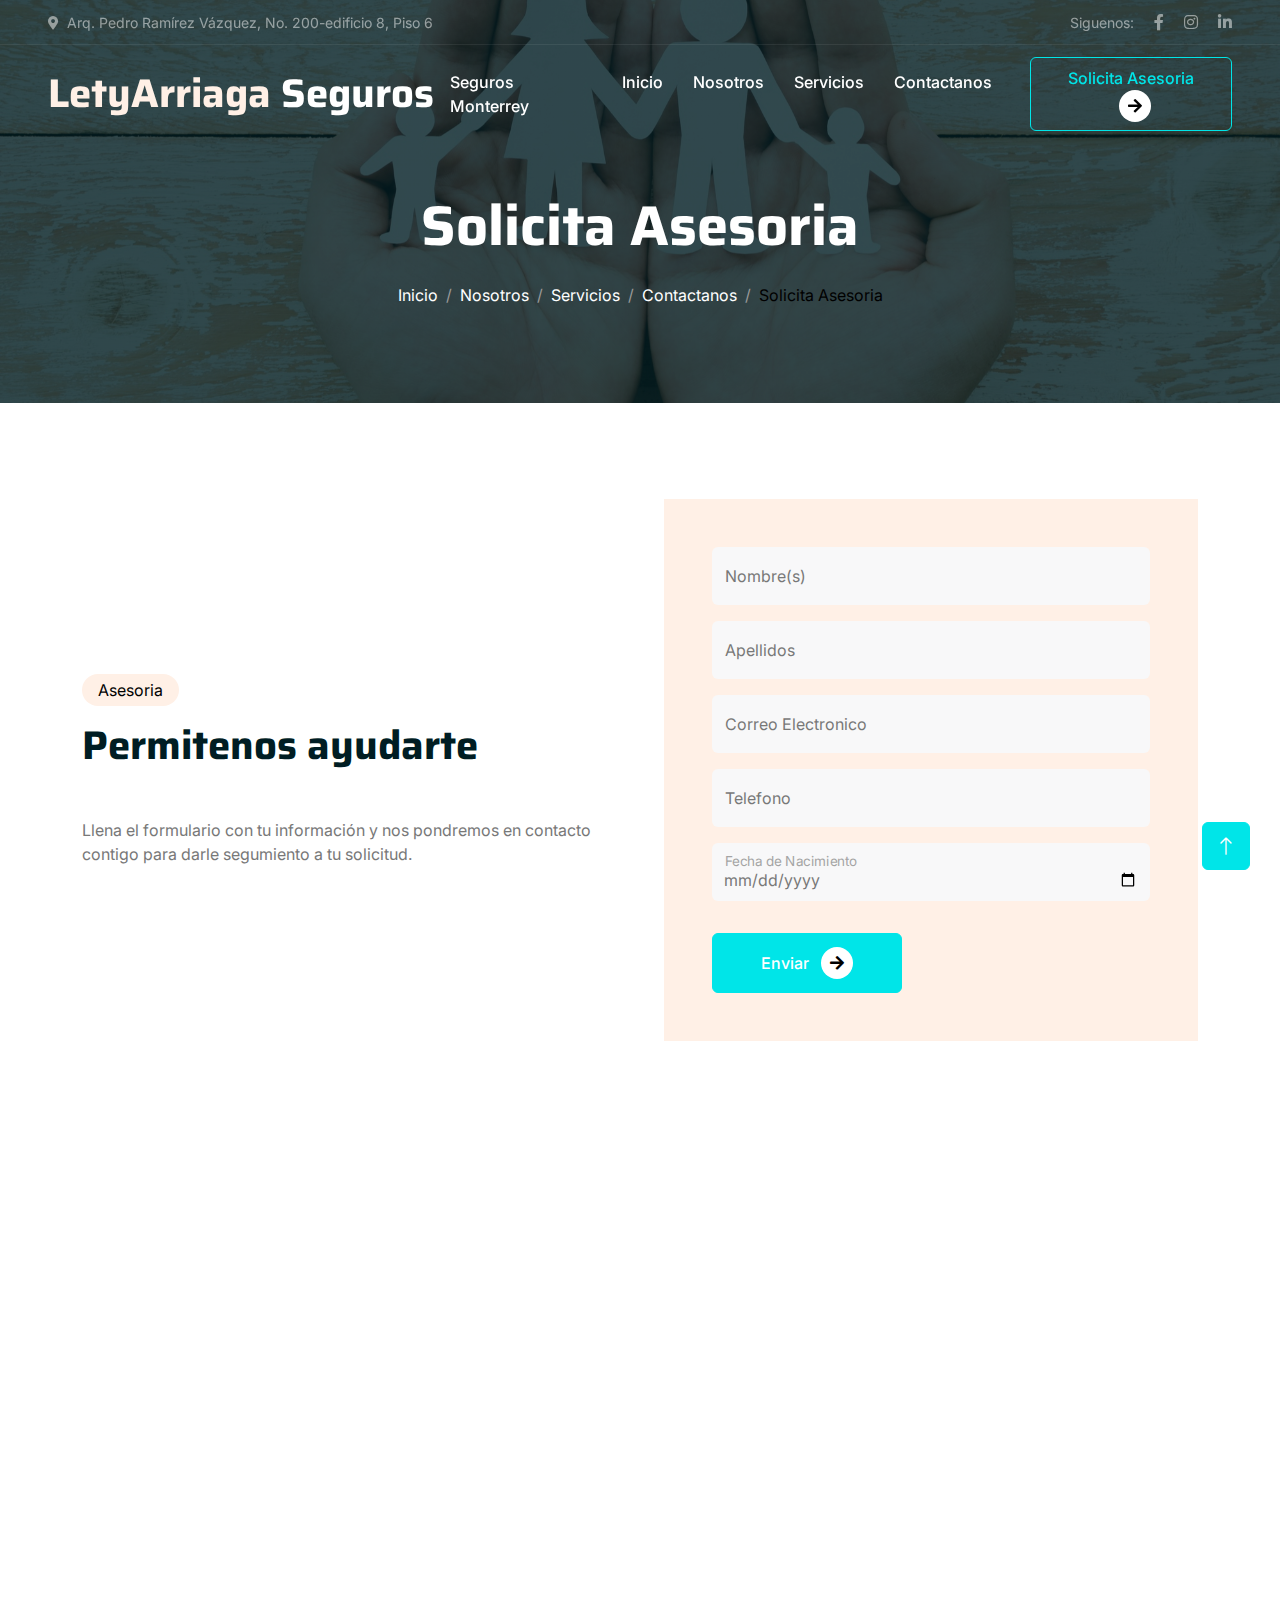
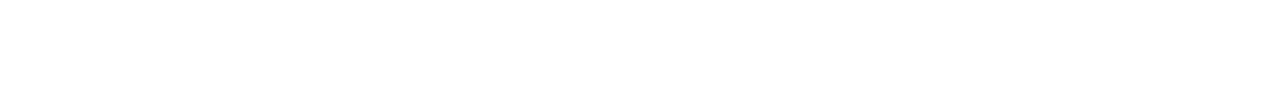
<file: asesoria.html>
<!DOCTYPE html>
<html lang="en">

<head>
    <meta charset="utf-8">
    <title>Lety Arriaga Seguros</title>
    <meta content="width=device-width, initial-scale=1.0" name="viewport">
    <meta content="" name="keywords">
    <meta content="" name="description">


    <link href="img/favicon.ico" rel="icon">


    <link rel="preconnect" href="https://fonts.googleapis.com">
    <link rel="preconnect" href="https://fonts.gstatic.com" crossorigin>
    <link href="https://fonts.googleapis.com/css2?family=Inter:wght@400;500;600&family=Saira:wght@500;600;700&display=swap" rel="stylesheet"> 


    <link href="https://cdnjs.cloudflare.com/ajax/libs/font-awesome/5.10.0/css/all.min.css" rel="stylesheet">
    <link href="https://cdn.jsdelivr.net/npm/bootstrap-icons@1.4.1/font/bootstrap-icons.css" rel="stylesheet">


    <link href="lib/animate/animate.min.css" rel="stylesheet">
    <link href="lib/owlcarousel/assets/owl.carousel.min.css" rel="stylesheet">

    <link href="css/bootstrap.min.css" rel="stylesheet">

    <link href="css/style.css" rel="stylesheet">
    <link href="css/popup.css" rel="stylesheet">

    <script src="js/functionality.js"></script>
</head>

<body>

    <div id="spinner" class="show bg-white position-fixed translate-middle w-100 vh-100 top-50 start-50 d-flex align-items-center justify-content-center">
        <div class="spinner-grow text-primary" role="status"></div>
    </div>

    <div class="container-fluid fixed-top px-0 wow fadeIn" data-wow-delay="0.1s">
        <div class="top-bar text-white-50 row gx-0 align-items-center d-none d-lg-flex">
            <div class="col-lg-6 px-5 text-start">
                <small><i class="fa fa-map-marker-alt me-2"></i>Arq. Pedro Ramírez Vázquez, No.
                    200-edificio 8, Piso 6</small>
            </div>
            <div class="col-lg-6 px-5 text-end">
                <small>Siguenos:</small>
                <a class="text-white-50 ms-3" href="https://www.facebook.com/lety.arriagaseguros.1/"><i class="fab fa-facebook-f"></i></a>
                <a class="text-white-50 ms-3" href="https://www.instagram.com/letyarriaga.seguros/"><i class="fab fa-instagram"></i></a>
                <a class="text-white-50 ms-3" href="https://www.linkedin.com/in/leticia-arriaga-31685873/?originalSubdomain=mx"><i class="fab fa-linkedin-in"></i></a>
            </div>
        </div>

        <nav class="navbar navbar-expand-lg navbar-dark py-lg-0 px-lg-5 wow fadeIn" data-wow-delay="0.1s">
            <a href="index.html" class="navbar-brand ms-4 ms-lg-0">
                <h1 class="fw-bold text-secondary m-0">LetyArriaga<span class="text-white">  Seguros</span></h1>
            </a>
            <button type="button" class="navbar-toggler me-4" data-bs-toggle="collapse" data-bs-target="#navbarCollapse">
                <span class="navbar-toggler-icon"></span>
            </button>
            <div class="collapse navbar-collapse" id="navbarCollapse">
                <div class="navbar-nav ms-auto p-4 p-lg-0">
                    <a href="https://www.mnyl.com.mx/"class="nav-item nav-link">Seguros Monterrey</a>
                    <a href="index.html" class="nav-item nav-link">Inicio</a>
                    <a href="about.html" class="nav-item nav-link">Nosotros</a>
                    <a href="service.html" class="nav-item nav-link">Servicios</a>
                    <a href="contact.html" class="nav-item nav-link">Contactanos</a> 
                    </div>
                </div>
                <div class="d-none d-lg-flex ms-2">
                    <a class="btn btn-outline-primary py-2 px-3" href="asesoria.html">
                        Solicita Asesoria
                        <div class="d-inline-flex btn-sm-square bg-white text-primary rounded-circle ms-2">
                            <i class="fa fa-arrow-right"></i>
                        </div>
                    </a>
                </div>
            </div>
        </nav>
    </div>

    <div class="container-fluid page-header mb-5 wow fadeIn" data-wow-delay="0.1s">
        <div class="container text-center">
            <h1 class="display-4 text-white animated slideInDown mb-4">Solicita Asesoria</h1>
            <nav aria-label="breadcrumb animated slideInDown">
                <ol class="breadcrumb justify-content-center mb-0">
                    <li class="breadcrumb-item"><a class="text-white" href="#">Inicio</a></li>
                    <li class="breadcrumb-item"><a class="text-white" href="#">Nosotros</a></li>
                    <li class="breadcrumb-item"><a class="text-white" href="#">Servicios</a></li>
                    <li class="breadcrumb-item"><a class="text-white" href="#">Contactanos</a></li>
                    <li class="breadcrumb-item text-primary active" aria-current="page">Solicita Asesoria</li>
                </ol>
            </nav>
        </div>
    </div>

    <div class="container-fluid py-5">
        <div class="container">
            <div class="row g-5 align-items-center">
                <div class="col-lg-6 wow fadeIn" data-wow-delay="0.1s">
                    <div class="d-inline-block rounded-pill bg-secondary text-primary py-1 px-3 mb-3">Asesoria</div>
                    <h1 class="display-6 mb-5">Permitenos ayudarte</h1>
                    <p class="mb-0">Llena el formulario con tu información y nos pondremos en contacto contigo para darle segumiento a tu solicitud.</p>
                </div>
                <div class="col-lg-6 wow fadeIn" data-wow-delay="0.5s">
                    <div class="h-100 bg-secondary p-5">
                        <form id="Form"> 
                            <div class="row g-3">
                                <div class="col-12">
                                    <div class="form-floating">
                                        <input name="Nombre" type="text" class="form-control bg-light border-0" id="name" placeholder="Nombre" >
                                        <label for="name">Nombre(s)</label>
                                    </div>
                                </div>
                                <div class="col-12">
                                    <div class="form-floating">
                                        <input name="Apellidos" type="text" class="form-control bg-light border-0" id="last-name" placeholder="Apellidos">
                                        <label for="last-name">Apellidos</label>
                                    </div>
                                </div>
                                <div class="col-12">
                                    <div class="form-floating">
                                        <input name="Email" type="email" class="form-control bg-light border-0" id="email" placeholder="Correo" >
                                        <label for="email">Correo Electronico</label>
                                    </div>
                                </div>
                                <div class="col-12">
                                    <div class="form-floating">
                                        <input name="Phone" type="number" class="form-control bg-light border-0" id="phone" placeholder="Telefono" >
                                        <label for="phone">Telefono</label>
                                    </div>
                                </div>
                                <div class="col-12">
                                    <div class="form-floating">
                                        <input name="date" type="date" class="form-control bg-light border-0" id="born-date" placeholder="Fecha-Nacimiento" value=""
                                        min="1950-01-01" max="2023-01-01">
                                        <label for="born-date">Fecha de Nacimiento</label>
                                    </div>
                                </div>

                                    <div class="col-12">
                                    <div class="btn-group d-flex justify-content-around flex-wrap" name="Seguro" id="insurance">
                                    </div>


                                </div>
                                <div class="col-12">
                                    <button type="submit" class="btn btn-primary px-5" style="height: 60px;">
                                        Enviar 
                                        <div class="d-inline-flex btn-sm-square bg-white text-primary rounded-circle ms-2">
                                            <i class="fa fa-arrow-right"></i>
                                </div>
                                    </button>
                                </div>
                            </div>
                        </form>
                    </div>
                </div>
            </div>
        </div>
    </div>


    <div class="popup" id="popup">
        <div class="popup-content">
          <h2>¡Gracias por enviar el formulario!</h2>
          <p>Nos pondremos en contacto contigo pronto.</p>
          <button type="button" id="close-popup">Cerrar</button>
        </div>
    </div>

    <div class="popup2" id="popup2">
        <div class="popup-content2">
          <h2>¡Llena todos los campos!</h2>
          <p>No puedes dejar campos vacios en este formulario.</p>
          <button type="button" id="close-popup2">Cerrar</button>
        </div>
    </div>



    <div class="container-fluid bg-dark text-white-50 footer mt-5 pt-5 wow fadeIn" data-wow-delay="0.1s">
        <div class="container py-5">
            <div class="row g-5">
                <div class="col-lg-3 col-md-6">
                    <img src="img/Logotipo.png" style="width: 350px; height: 320px;">
                    <div class="d-flex pt-2">
                        <a class="text-white-50 ms-3" href="https://www.facebook.com/lety.arriagaseguros.1/"><i class="fab fa-facebook-f"></i></a>
                        <a class="text-white-50 ms-3" href="https://www.instagram.com/letyarriaga.seguros/"><i class="fab fa-instagram"></i></a>
                        <a class="text-white-50 ms-3" href="https://www.linkedin.com/in/leticia-arriaga-31685873/?originalSubdomain=mx"><i class="fab fa-linkedin-in"></i></a>
                    </div>
                </div>
                <div class="col-lg-3 col-md-6">
                    <h5 class="text-light mb-4">Ubicación</h5>
                    <p><i class="fa fa-map-marker-alt me-3"></i>Arq. Pedro Ramírez Vázquez, No. 200-edificio 8, Piso 6</p>
                    <p><i class="fa fa-phone-alt me-3"></i>+52 81 1080 2060</p>
                </div>
                <div class="col-lg-3 col-md-6">
                    <h5 class="text-light mb-4">Compañia</h5>
                    <a class="btn btn-link" href="about.html">Nosotros</a>
                    <a class="btn btn-link" href="service.html">Servicios</a>
                    <a class="btn btn-link" href="contact.html">Contactanos</a>
                    <a class="btn btn-link" href="asesoria.html">Solicitar Asesoria</a>
                </div>
                <div class="col-lg-3 col-md-6">
                    <iframe class="mapa" src="https://www.google.com/maps/embed?pb=!1m14!1m8!1m3!1d28775.251308011866!2d-100.33705516044921!3d25.641231400000006!3m2!1i1024!2i768!4f13.1!3m3!1m2!1s0x866297c4245e1e67%3A0x496e55077c10ac60!2sSeguros%20Monterrey%20New%20York%20Life!5e0!3m2!1ses!2smx!4v1652764751156!5m2!1ses!2smx" width="250" height="300" style="border:0;" allowfullscreen="" loading="lazy" referrerpolicy="no-referrer-when-downgrade"></iframe>

                </div>
            </div>
        </div>
        <div class="container-fluid copyright">
            <div class="container">
                <div class="row">
                    <div class="col-md-6 text-center text-md-start mb-3 mb-md-0">
                        &copy; <a href="#">Lety Arriaga Seguros</a>, Todos los derechos reservados.
                    </div>
                    <div class="col-md-6 text-center text-md-end">
                    </div>
                </div>
            </div>
        </div>
    </div>




    <a href="#" class="btn btn-lg btn-primary btn-lg-square back-to-top"><i class="bi bi-arrow-up"></i></a>



    <script src="https://code.jquery.com/jquery-3.4.1.min.js"></script>
    <script src="https://cdn.jsdelivr.net/npm/bootstrap@5.0.0/dist/js/bootstrap.bundle.min.js"></script>
    <script src="lib/wow/wow.min.js"></script>
    <script src="lib/easing/easing.min.js"></script>
    <script src="lib/waypoints/waypoints.min.js"></script>
    <script src="lib/owlcarousel/owl.carousel.min.js"></script>
    <script src="lib/parallax/parallax.min.js"></script>

    <script src="js/main.js"></script>
    <script src="js/popup.js"></script>
</body>

</html>
</file>
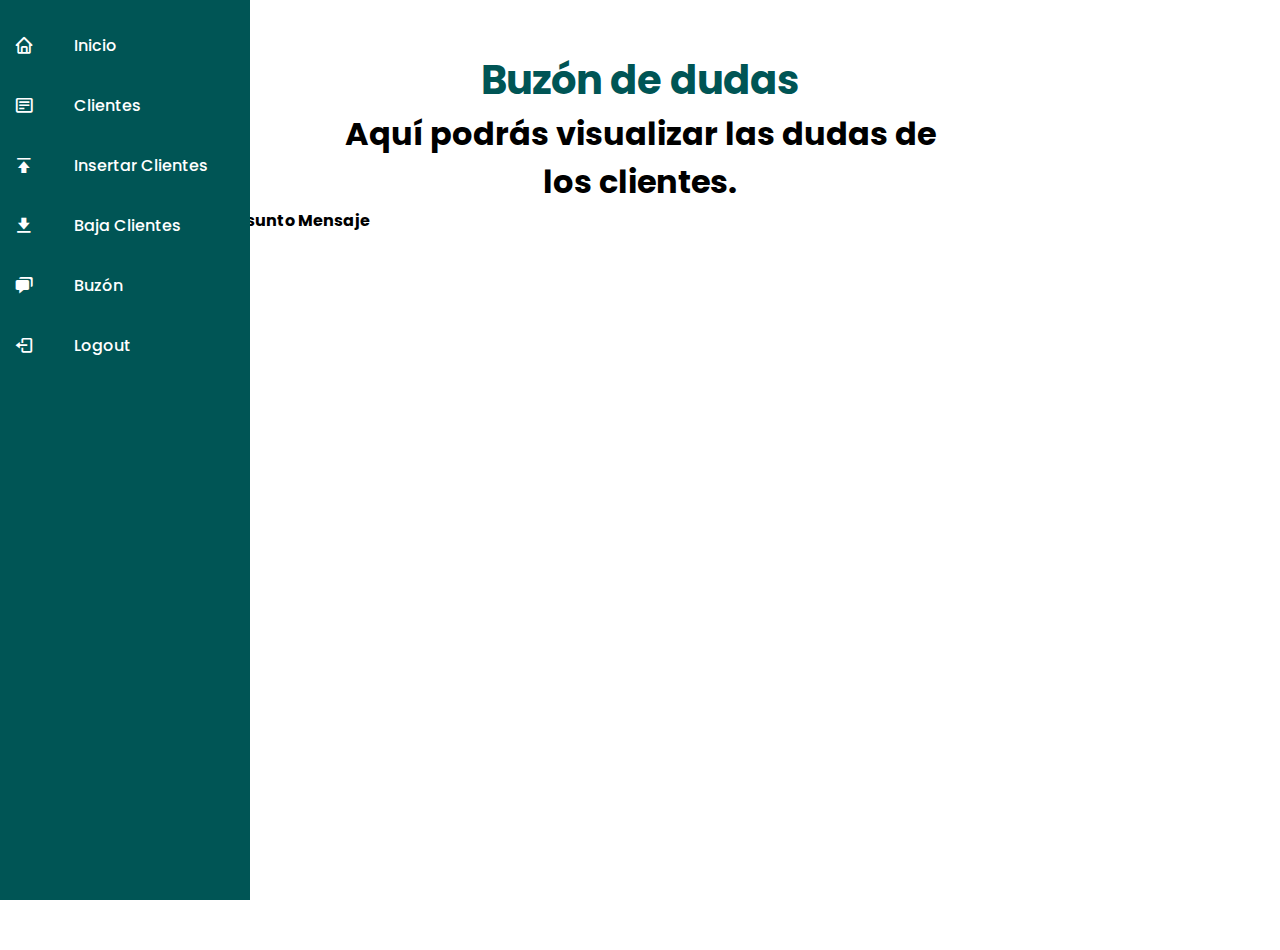
<file: buzon.html>
<!DOCTYPE html>
<html>
  <head>
    <title>Panel de Administración</title>
    <link href="https://cdn.jsdelivr.net/npm/bootstrap@5.3.0-alpha3/dist/css/bootstrap.min.css" rel="stylesheet" integrity="sha384-KK94CHFLLe+nY2dmCWGMq91rCGa5gtU4mk92HdvYe+M/SXH301p5ILy+dN9+nJOZ" crossorigin="anonymous">
    <link href="https://cdn.jsdelivr.net/npm/bootstrap@5.3.0-alpha3/dist/css/bootstrap.min.css" rel="stylesheet" integrity="sha384-KK94CHFLLe+nY2dmCWGMq91rCGa5gtU4mk92HdvYe+M/SXH301p5ILy+dN9+nJOZ" crossorigin="anonymous">
    <link rel="stylesheet" href="css/panel_style.css">
    <link rel="stylesheet" href="css/titulos.css">
    <link rel="stylesheet" href="css/pie-pagina.css">
    <link href='https://unpkg.com/boxicons@2.1.4/css/boxicons.min.css' rel='stylesheet'>
    <link rel="stylesheet" href="css/titulos.css">
    <link rel="stylesheet" href="css/formulario.css">
    <link rel="stylesheet" href="css/popup.css">
  </head>
  <body>

    <nav class="sidebar">        
        <div class="menu-bar">
            <div class="menu">
                <ul class="menu-links">
                    <li class="nav-links">
                        <a href="panel.html">
                            <i class='bx bx-home icon'></i>
                            <span class="text nav-text">Inicio</span>
                        </a>
                    </li>
                    <li class="nav-links">
                        <a href="Clientes.html">
                            <i class='bx bx-detail icon'></i>
                            <span class="text nav-text">Clientes</span>
                        </a>
                    </li>
                    <li class="nav-links">
                        <a href="Insert.html">
                            <i class='bx bxs-to-top icon'></i>
                            <span class="text nav-text">Insertar Clientes</span>
                        </a>
                    </li>
                    <li class="nav-links">
                        <a href="ClientesBaja.html">
                            <i class='bx bxs-download icon'></i>
                            <span class="text nav-text">Baja Clientes</span>
                        </a>
                    </li>
                    <li class="">
                        <a href="buzon.html">
                            <i class='bx bxs-chat icon'></i>
                            <span class="text nav-text">Buzón</span>
                        </a>
                    </li>
                    <li class="">
                        <a href="index.html">
                            <i class='bx bx-log-out icon'></i>
                            <span class="text nav-text">Logout</span>
                        </a>
                    </li>
                </ul>
            </div>
        </div>
    </nav>

    <section id=Inicio class="wap">
        <section class="bienvenidos">
            <h2>Buzón de dudas</h2>
            <h1>Aquí podrás visualizar las dudas de los clientes.</h1>
        </section>
    </section>

    <div class="container">
        <table class="table table-bordered">
            <thead class="table-dark">
                <tr>
                    <th scope="col">Nombre</th>
                    <th scope="col">Correo electronico</th>
                    <th scope="col">Asunto</th>
                    <th scope="col">Mensaje</th>
                </tr>
            </thead>
            <tbody id="table_body">
            </tbody>
        </table>
    </div>

    <script src="js/Buzon.js">

    </script>

</body>
</html>
</file>
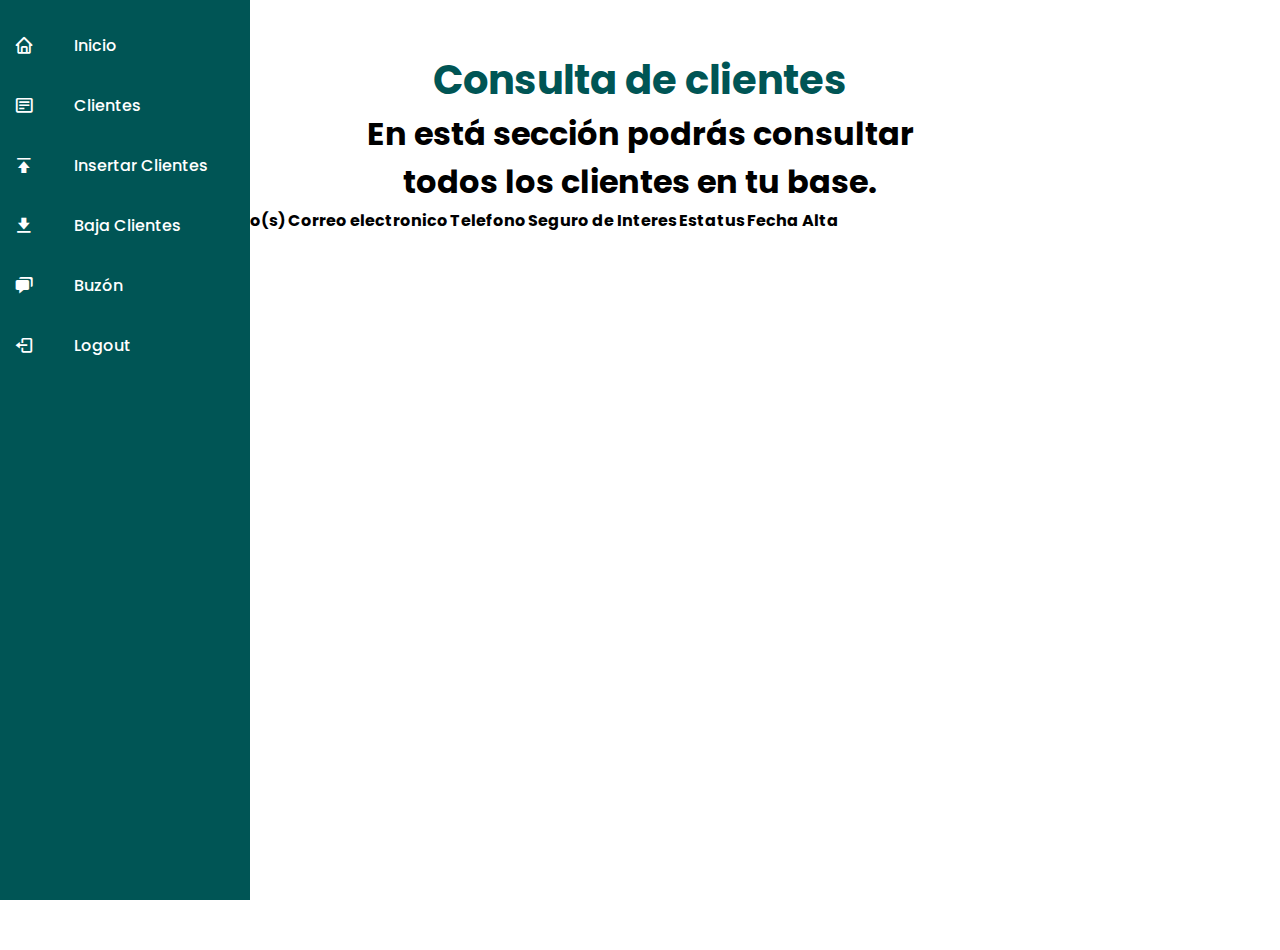
<file: Clientes.html>
<!DOCTYPE html>
<html lang="en">
<head>
    <meta charset="UTF-8">
    <meta http-equiv="X-UA-Compatible" content="IE=edge">
    <meta name="viewport" content="width=device-width, initial-scale=1.0">
    <link href="https://cdn.jsdelivr.net/npm/bootstrap@5.3.0-alpha3/dist/css/bootstrap.min.css" rel="stylesheet" integrity="sha384-KK94CHFLLe+nY2dmCWGMq91rCGa5gtU4mk92HdvYe+M/SXH301p5ILy+dN9+nJOZ" crossorigin="anonymous">
    <link rel="stylesheet" href="css/panel_style.css">
    <link rel="stylesheet" href="css/titulos.css">
    <link rel="stylesheet" href="css/pie-pagina.css">
    <link href='https://unpkg.com/boxicons@2.1.4/css/boxicons.min.css' rel='stylesheet'>

    <title>Consulta Clientes</title>
</head>
<body>

    <nav class="sidebar">        
        <div class="menu-bar">
            <div class="menu">
                <ul class="menu-links">
                    <li class="nav-links">
                        <a href="panel.html">
                            <i class='bx bx-home icon'></i>
                            <span class="text nav-text">Inicio</span>
                        </a>
                    </li>
                    <li class="nav-links">
                        <a href="Clientes.html">
                            <i class='bx bx-detail icon'></i>
                            <span class="text nav-text">Clientes</span>
                        </a>
                    </li>
                    <li class="nav-links">
                        <a href="Insert.html">
                            <i class='bx bxs-to-top icon'></i>
                            <span class="text nav-text">Insertar Clientes</span>
                        </a>
                    </li>
                    <li class="nav-links">
                        <a href="ClientesBaja.html">
                            <i class='bx bxs-download icon'></i>
                            <span class="text nav-text">Baja Clientes</span>
                        </a>
                    </li>
                    <li class="">
                        <a href="buzon.html">
                            <i class='bx bxs-chat icon'></i>
                            <span class="text nav-text">Buzón</span>
                        </a>
                    </li>
                    <li class="">
                        <a href="index.html">
                            <i class='bx bx-log-out icon'></i>
                            <span class="text nav-text">Logout</span>
                        </a>
                    </li>
                </ul>
            </div>
        </div>
    </nav>




    <section id=Inicio class="wap">
        <section class="bienvenidos">
            <h2>Consulta de clientes</h2>
            <h1>
              En está sección podrás consultar todos los clientes en tu base.
            </h1>
        </section>
      </section>
    <div class="container">
        <table class="table table-bordered">
            <thead class="table-dark">
                <tr>
                    <th scope="col">ID Cliente</th>
                    <th scope="col">Nombres(s)</th>
                    <th scope="col">Apellido(s)</th>
                    <th scope="col">Correo electronico</th>
                    <th scope="col">Telefono</th>
                    <th scope="col">Seguro de Interes</th>
                    <th scope="col">Estatus</th>
                    <th scope="col">Fecha Alta</th>
                </tr>
            </thead>
            <tbody id="table_body">
            </tbody>
        </table>
    </div>
    <script src="js/tabla.js">

    </script>
</body>
</html>
</file>
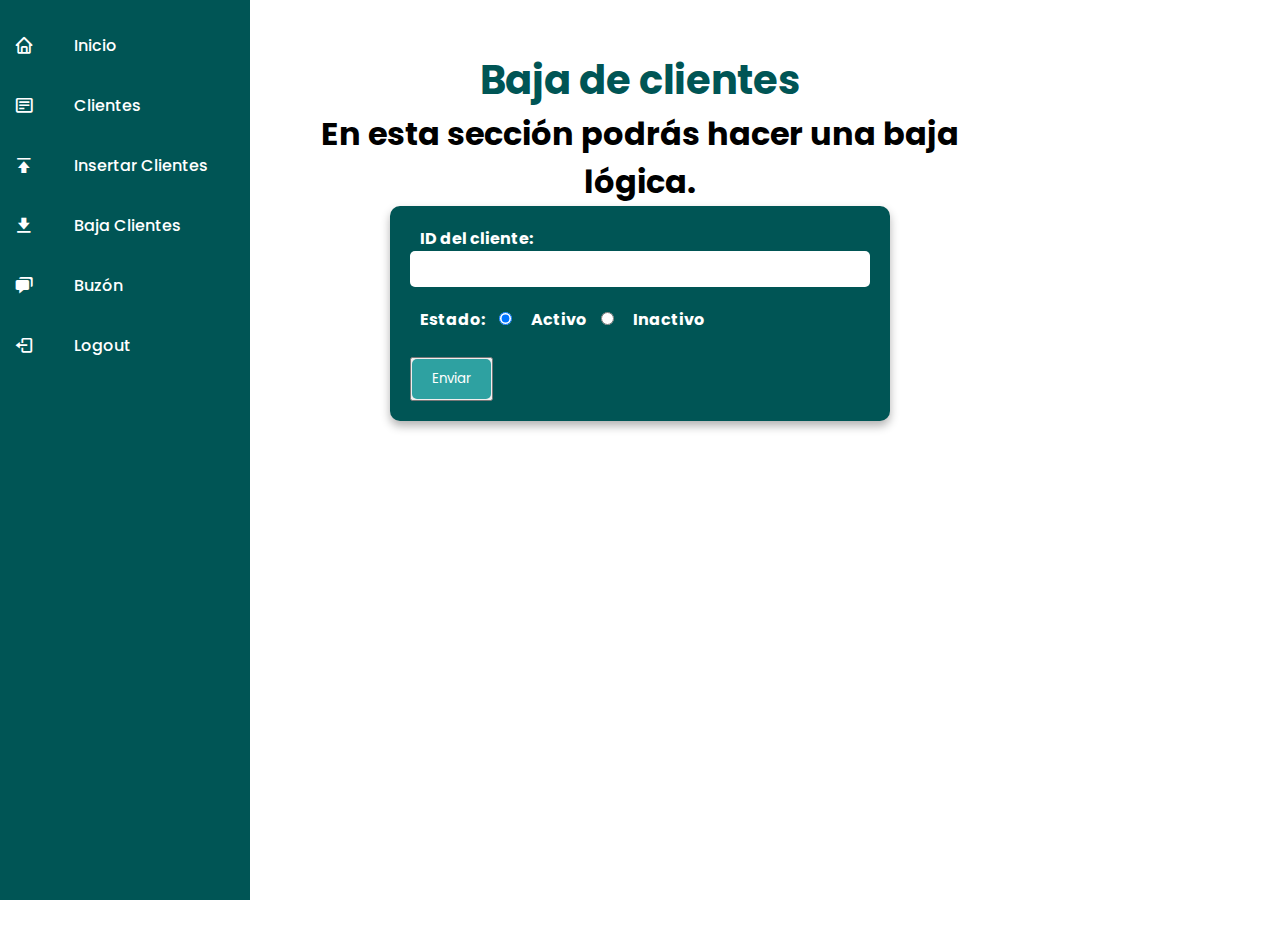
<file: ClientesBaja.html>
<!DOCTYPE html>
<html>
  <head>
    <title>Panel de Administración</title>
    <link href="https://cdn.jsdelivr.net/npm/bootstrap@5.3.0-alpha3/dist/css/bootstrap.min.css" rel="stylesheet" integrity="sha384-KK94CHFLLe+nY2dmCWGMq91rCGa5gtU4mk92HdvYe+M/SXH301p5ILy+dN9+nJOZ" crossorigin="anonymous">
    <link rel="stylesheet" href="css/panel_style.css">
    <link rel="stylesheet" href="css/titulos.css">
    <link rel="stylesheet" href="css/pie-pagina.css">
    <link href='https://unpkg.com/boxicons@2.1.4/css/boxicons.min.css' rel='stylesheet'>
    <link rel="stylesheet" href="css/titulos.css">
    <link rel="stylesheet" href="css/formbaja.css">
    <link rel="stylesheet" href="css/popup.css">


  </head>
  <body>


    <nav class="sidebar">        
        <div class="menu-bar">
            <div class="menu">
                <ul class="menu-links">
                    <li class="nav-links">
                        <a href="panel.html">
                            <i class='bx bx-home icon'></i>
                            <span class="text nav-text">Inicio</span>
                        </a>
                    </li>
                    <li class="nav-links">
                        <a href="Clientes.html">
                            <i class='bx bx-detail icon'></i>
                            <span class="text nav-text">Clientes</span>
                        </a>
                    </li>
                    <li class="nav-links">
                        <a href="Insert.html">
                            <i class='bx bxs-to-top icon'></i>
                            <span class="text nav-text">Insertar Clientes</span>
                        </a>
                    </li>
                    <li class="nav-links">
                        <a href="ClientesBaja.html">
                            <i class='bx bxs-download icon'></i>
                            <span class="text nav-text">Baja Clientes</span>
                        </a>
                    </li>
                    <li class="">
                        <a href="buzon.html">
                            <i class='bx bxs-chat icon'></i>
                            <span class="text nav-text">Buzón</span>
                        </a>
                    </li>
                    <li class="">
                        <a href="index.html">
                            <i class='bx bx-log-out icon'></i>
                            <span class="text nav-text">Logout</span>
                        </a>
                    </li>
                </ul>
            </div>
        </div>
    </nav>

<section id=Inicio class="wap">
  <section class="bienvenidos">
      <h2>Baja de clientes</h2>
      <h1>
        En esta sección podrás hacer una baja lógica. 
      </h1>
  </section>
</section>
  <form id="FormBaja">
    <label for="id">ID del cliente:</label>
    <input type="text" id="id" name="id" >
    
    <label>Estado:</label>

    <input type="radio" id="estatus" name="estado" value="1" checked >
    <label for="activo">Activo</label>
    <input type="radio" id="estatus" name="estado" value="0" >
    <label for="inactivo">Inactivo</label>
    
    <br><br>
    
<button id="boton-env">
        <input type="submit" value="Enviar">
</button>
</form>

<div class="popup" id="popup">
    <div class="popup-content">
      <h2>Actualizado correctamente</h2>
      <p>Se actualizo correctamente al cliente en la base</p>
      <button type="button" id="close-popup">Cerrar</button>
    </div>
</div>

<div class="popup2" id="popup2">
    <div class="popup-content2">
      <h2>¡Llena todos los campos!</h2>
      <p>No puedes dejar campos vacios en este formulario.</p>
      <button type="button" id="close-popup2">Cerrar</button>
    </div>
</div>





<script src="js/baja.js"></script>


</body>
</html>
</file>
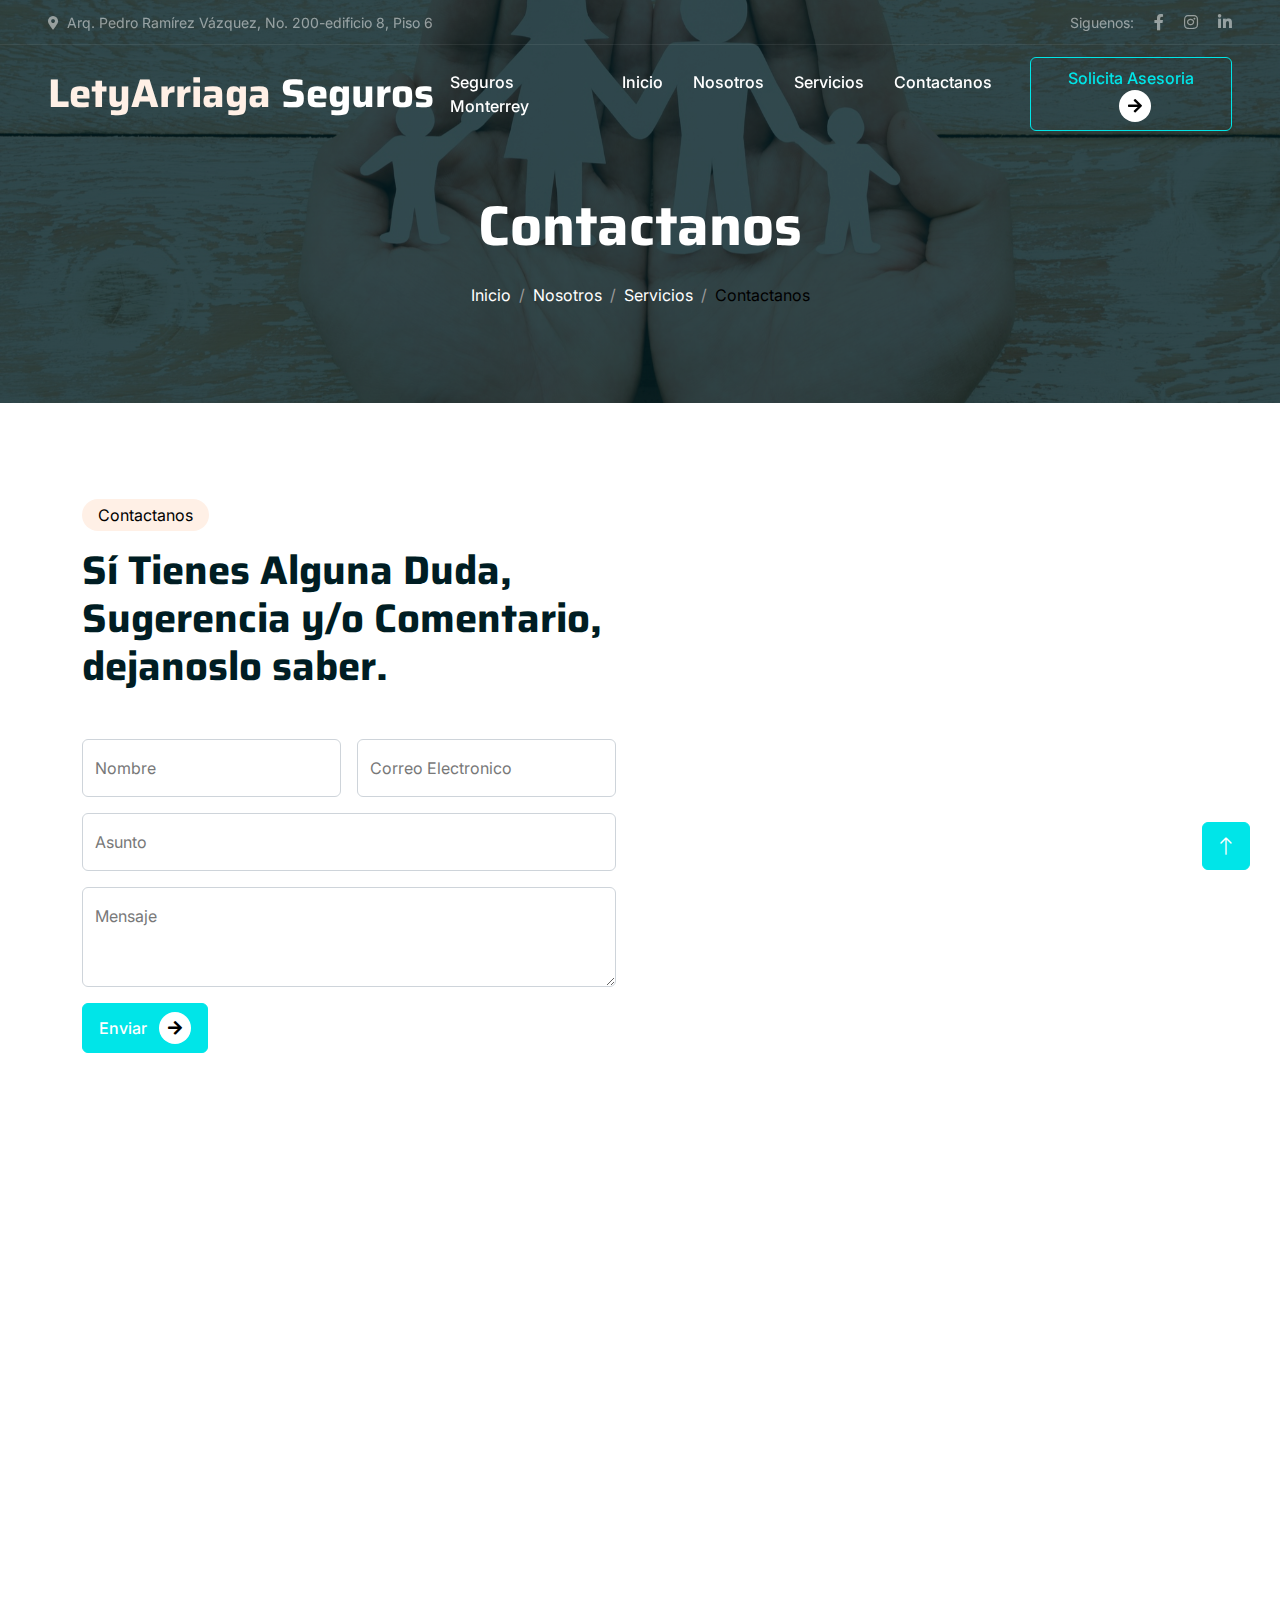
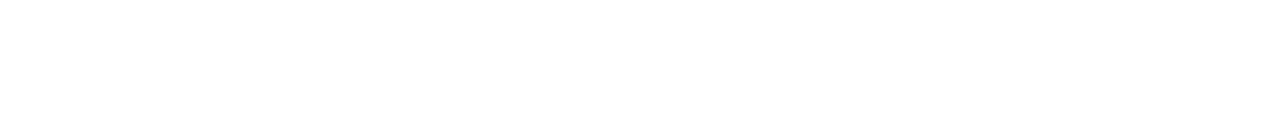
<file: contact.html>
<!DOCTYPE html>
<html lang="en">

<head>
    <meta charset="utf-8">
    <title>Lety Arriaga Seguros</title>
    <meta content="width=device-width, initial-scale=1.0" name="viewport">
    <meta content="" name="keywords">
    <meta content="" name="description">


    <link href="img/favicon.ico" rel="icon">


    <link rel="preconnect" href="https://fonts.googleapis.com">
    <link rel="preconnect" href="https://fonts.gstatic.com" crossorigin>
    <link href="https://fonts.googleapis.com/css2?family=Inter:wght@400;500;600&family=Saira:wght@500;600;700&display=swap" rel="stylesheet"> 


    <link href="https://cdnjs.cloudflare.com/ajax/libs/font-awesome/5.10.0/css/all.min.css" rel="stylesheet">
    <link href="https://cdn.jsdelivr.net/npm/bootstrap-icons@1.4.1/font/bootstrap-icons.css" rel="stylesheet">

   <link href="lib/animate/animate.min.css" rel="stylesheet">
    <link href="lib/owlcarousel/assets/owl.carousel.min.css" rel="stylesheet">

    <link href="css/bootstrap.min.css" rel="stylesheet">

    <link rel="stylesheet" href="css/popup.css">
    <link href="css/style.css" rel="stylesheet">
</head>

<body>

    <div id="spinner" class="show bg-white position-fixed translate-middle w-100 vh-100 top-50 start-50 d-flex align-items-center justify-content-center">
        <div class="spinner-grow text-primary" role="status"></div>
    </div>

    <div class="container-fluid fixed-top px-0 wow fadeIn" data-wow-delay="0.1s">
        <div class="top-bar text-white-50 row gx-0 align-items-center d-none d-lg-flex">
            <div class="col-lg-6 px-5 text-start">
                <small><i class="fa fa-map-marker-alt me-2"></i>Arq. Pedro Ramírez Vázquez, No.
                    200-edificio 8, Piso 6</small>
            </div>
            <div class="col-lg-6 px-5 text-end">
                <small>Siguenos:</small>
                <a class="text-white-50 ms-3" href="https://www.facebook.com/lety.arriagaseguros.1/"><i class="fab fa-facebook-f"></i></a>
                <a class="text-white-50 ms-3" href="https://www.instagram.com/letyarriaga.seguros/"><i class="fab fa-instagram"></i></a>
                <a class="text-white-50 ms-3" href="https://www.linkedin.com/in/leticia-arriaga-31685873/?originalSubdomain=mx"><i class="fab fa-linkedin-in"></i></a>
            </div>
        </div>

        <nav class="navbar navbar-expand-lg navbar-dark py-lg-0 px-lg-5 wow fadeIn" data-wow-delay="0.1s">
            <a href="index.html" class="navbar-brand ms-4 ms-lg-0">
                <h1 class="fw-bold text-secondary m-0">LetyArriaga<span class="text-white">  Seguros</span></h1>
            </a>
            <button type="button" class="navbar-toggler me-4" data-bs-toggle="collapse" data-bs-target="#navbarCollapse">
                <span class="navbar-toggler-icon"></span>
            </button>
            <div class="collapse navbar-collapse" id="navbarCollapse">
                <div class="navbar-nav ms-auto p-4 p-lg-0">
                    <a href="https://www.mnyl.com.mx/"class="nav-item nav-link">Seguros Monterrey</a>
                    <a href="index.html" class="nav-item nav-link">Inicio</a>
                    <a href="about.html" class="nav-item nav-link">Nosotros</a>
                    <a href="service.html" class="nav-item nav-link">Servicios</a>
                    <a href="contact.html" class="nav-item nav-link">Contactanos</a> 
                    </div>
                </div>
                <div class="d-none d-lg-flex ms-2">
                    <a class="btn btn-outline-primary py-2 px-3" href="asesoria.html">
                        Solicita Asesoria
                        <div class="d-inline-flex btn-sm-square bg-white text-primary rounded-circle ms-2">
                            <i class="fa fa-arrow-right"></i>
                        </div>
                    </a>
                </div>
            </div>
        </nav>
    </div>

    <div class="container-fluid page-header mb-5 wow fadeIn" data-wow-delay="0.1s">
        <div class="container text-center">
            <h1 class="display-4 text-white animated slideInDown mb-4">Contactanos</h1>
            <nav aria-label="breadcrumb animated slideInDown">
                <ol class="breadcrumb justify-content-center mb-0">
                    <li class="breadcrumb-item"><a class="text-white" href="#">Inicio</a></li>
                    <li class="breadcrumb-item"><a class="text-white" href="#">Nosotros</a></li>
                    <li class="breadcrumb-item"><a class="text-white" href="#">Servicios</a></li>
                    <li class="breadcrumb-item text-primary active" aria-current="page">Contactanos</li>
                </ol>
            </nav>
        </div>
    </div>

    <div class="container-xxl py-5">
        <div class="container">
            <div class="row g-5">
                <div class="col-lg-6 wow fadeIn" data-wow-delay="0.1s">
                    <div class="d-inline-block rounded-pill bg-secondary text-primary py-1 px-3 mb-3">Contactanos</div>
                    <h1 class="display-6 mb-5">Sí Tienes Alguna Duda, Sugerencia y/o Comentario, dejanoslo saber.</h1>
                    <form id="FormContacto">
                        <div class="row g-3">
                            <div class="col-md-6">
                                <div class="form-floating">
                                    <input type="text" class="form-control" id="name" placeholder="Your Name">
                                    <label for="name">Nombre</label>
                                </div>
                            </div>
                            <div class="col-md-6">
                                <div class="form-floating">
                                    <input type="email" class="form-control" id="email" placeholder="Your Email">
                                    <label for="email">Correo Electronico</label>
                                </div>
                            </div>
                            <div class="col-12">
                                <div class="form-floating">
                                    <input type="text" class="form-control" id="subject" placeholder="Subject">
                                    <label for="subject">Asunto</label>
                                </div>
                            </div>
                            <div class="col-12">
                                <div class="form-floating">
                                    <textarea class="form-control" placeholder="Leave a message here" id="message" style="height: 100px"></textarea>
                                    <label for="message">Mensaje</label>
                                </div>
                            </div>
                            <div class="col-12">
                                <button class="btn btn-primary py-2 px-3 me-3">
                                    Enviar
                                    <div class="d-inline-flex btn-sm-square bg-white text-primary rounded-circle ms-2">
                                        <i class="fa fa-arrow-right"></i>
                                    </div>
                                </button>
                            </div>
                        </div>
                    </form>
                </div>
                <div class="col-lg-6 wow fadeIn" data-wow-delay="0.5s" style="min-height: 450px;">
                    <div class="position-relative rounded overflow-hidden h-100">
                        <iframe class="position-relative w-100 h-100"
                        src="https://www.google.com/maps/embed?pb=!1m14!1m8!1m3!1d28775.251308011866!2d-100.33705516044921!3d25.641231400000006!3m2!1i1024!2i768!4f13.1!3m3!1m2!1s0x866297c4245e1e67%3A0x496e55077c10ac60!2sSeguros%20Monterrey%20New%20York%20Life!5e0!3m2!1ses!2smx!4v1652764751156!5m2!1ses!2smx"
                        frameborder="0" style="min-height: 450px; border:0;" allowfullscreen="" aria-hidden="false"
                        tabindex="0"></iframe>
                    </div>
                </div>
            </div>
        </div>
    </div>

    <div class="popup" id="popup">
        <div class="popup-content">
          <h2>¡Gracias por enviar el formulario!</h2>
          <p>Nos pondremos en contacto contigo pronto.</p>
          <button type="button" id="close-popup">Cerrar</button>
        </div>
    </div>

    <div class="popup2" id="popup2">
        <div class="popup-content2">
          <h2>¡Llena todos los campos!</h2>
          <p>No puedes dejar campos vacios en este formulario.</p>
          <button type="button" id="close-popup2">Cerrar</button>
        </div>
    </div>

    <div class="container-fluid bg-dark text-white-50 footer mt-5 pt-5 wow fadeIn" data-wow-delay="0.1s">
        <div class="container py-5">
            <div class="row g-5">
                <div class="col-lg-3 col-md-6">
                    <img src="img/Logotipo.png" style="width: 350px; height: 320px;">
                    <div class="d-flex pt-2">
                        <a class="text-white-50 ms-3" href="https://www.facebook.com/lety.arriagaseguros.1/"><i class="fab fa-facebook-f"></i></a>
                        <a class="text-white-50 ms-3" href="https://www.instagram.com/letyarriaga.seguros/"><i class="fab fa-instagram"></i></a>
                        <a class="text-white-50 ms-3" href="https://www.linkedin.com/in/leticia-arriaga-31685873/?originalSubdomain=mx"><i class="fab fa-linkedin-in"></i></a>
                    </div>
                </div>
                <div class="col-lg-3 col-md-6">
                    <h5 class="text-light mb-4">Ubicación</h5>
                    <p><i class="fa fa-map-marker-alt me-3"></i>Arq. Pedro Ramírez Vázquez, No. 200-edificio 8, Piso 6</p>
                    <p><i class="fa fa-phone-alt me-3"></i>+52 81 1080 2060</p>
                </div>
                <div class="col-lg-3 col-md-6">
                    <h5 class="text-light mb-4">Compañia</h5>
                    <a class="btn btn-link" href="about.html">Nosotros</a>
                    <a class="btn btn-link" href="service.html">Servicios</a>
                    <a class="btn btn-link" href="contact.html">Contactanos</a>
                    <a class="btn btn-link" href="asesoria.html">Solicitar Asesoria</a>
                </div>
                <div class="col-lg-3 col-md-6">
                    <iframe class="mapa" src="https://www.google.com/maps/embed?pb=!1m14!1m8!1m3!1d28775.251308011866!2d-100.33705516044921!3d25.641231400000006!3m2!1i1024!2i768!4f13.1!3m3!1m2!1s0x866297c4245e1e67%3A0x496e55077c10ac60!2sSeguros%20Monterrey%20New%20York%20Life!5e0!3m2!1ses!2smx!4v1652764751156!5m2!1ses!2smx" width="250" height="300" style="border:0;" allowfullscreen="" loading="lazy" referrerpolicy="no-referrer-when-downgrade"></iframe>

                </div>
            </div>
        </div>
        <div class="container-fluid copyright">
            <div class="container">
                <div class="row">
                    <div class="col-md-6 text-center text-md-start mb-3 mb-md-0">
                        &copy; <a href="#">Lety Arriaga Seguros</a>, Todos los derechos reservados.
                    </div>
                    <div class="col-md-6 text-center text-md-end">

                    </div>
                </div>
            </div>
        </div>
    </div>

    <a href="#" class="btn btn-lg btn-primary btn-lg-square back-to-top"><i class="bi bi-arrow-up"></i></a>


    <script src="https://code.jquery.com/jquery-3.4.1.min.js"></script>
    <script src="https://cdn.jsdelivr.net/npm/bootstrap@5.0.0/dist/js/bootstrap.bundle.min.js"></script>
    <script src="lib/wow/wow.min.js"></script>
    <script src="lib/easing/easing.min.js"></script>
    <script src="lib/waypoints/waypoints.min.js"></script>
    <script src="lib/owlcarousel/owl.carousel.min.js"></script>
    <script src="lib/parallax/parallax.min.js"></script>

    <script src="js/main.js"></script>
    <script src="js/ContactoUp.js"></script>
</body>

</html>
</file>
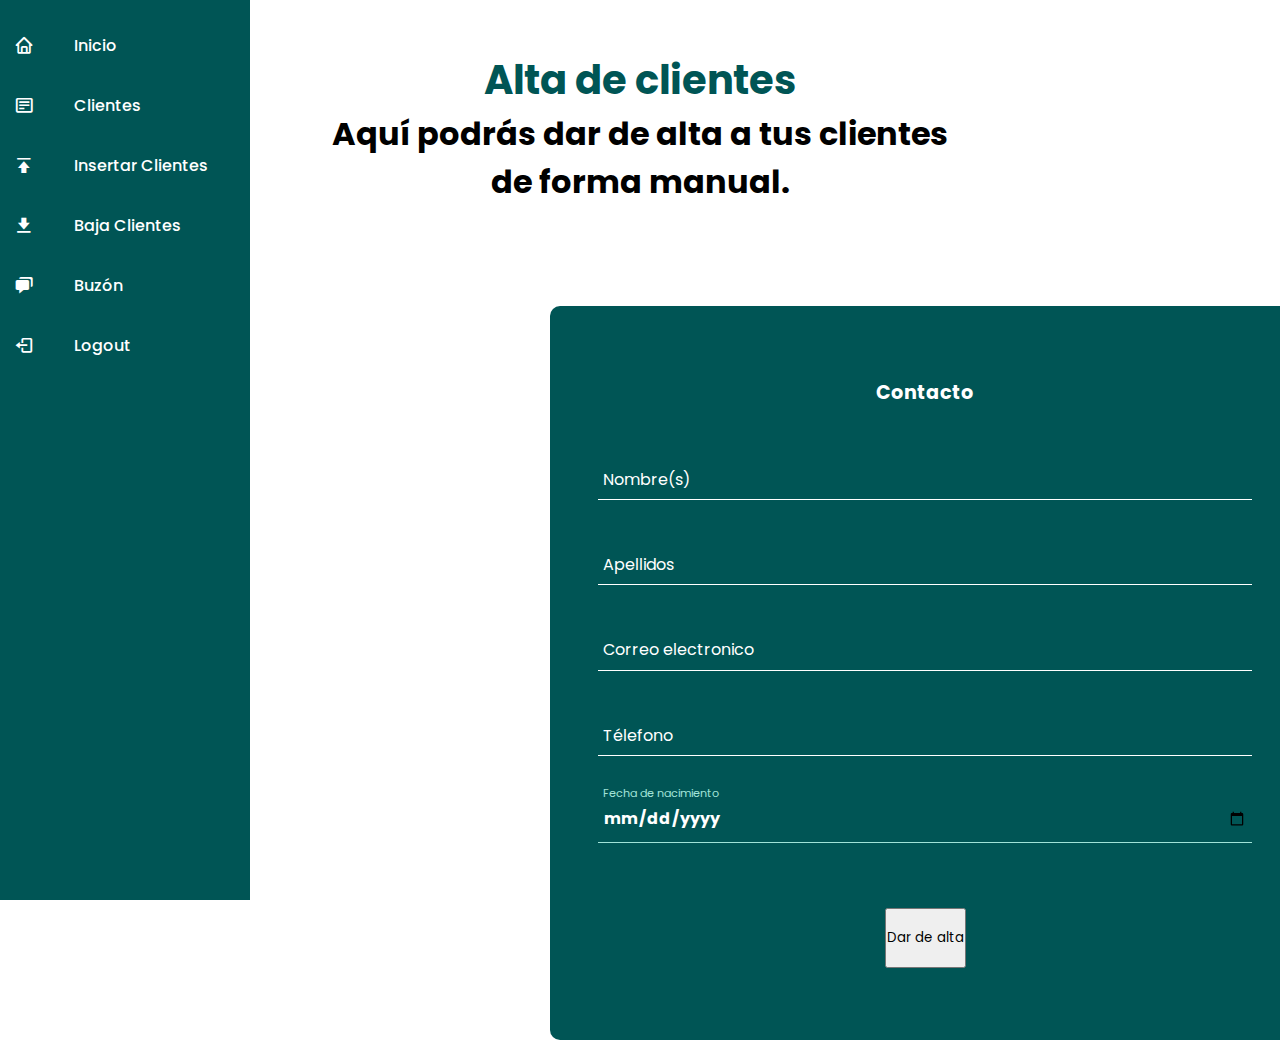
<file: Insert.html>
<!DOCTYPE html>
<html>
  <head>
    <title>Panel de Administración</title>
    <link href="https://cdn.jsdelivr.net/npm/bootstrap@5.3.0-alpha3/dist/css/bootstrap.min.css" rel="stylesheet" integrity="sha384-KK94CHFLLe+nY2dmCWGMq91rCGa5gtU4mk92HdvYe+M/SXH301p5ILy+dN9+nJOZ" crossorigin="anonymous">
    <link href="https://cdn.jsdelivr.net/npm/bootstrap@5.3.0-alpha3/dist/css/bootstrap.min.css" rel="stylesheet" integrity="sha384-KK94CHFLLe+nY2dmCWGMq91rCGa5gtU4mk92HdvYe+M/SXH301p5ILy+dN9+nJOZ" crossorigin="anonymous">
    <link rel="stylesheet" href="css/panel_style.css">
    <link rel="stylesheet" href="css/titulos.css">
    <link rel="stylesheet" href="css/pie-pagina.css">
    <link href='https://unpkg.com/boxicons@2.1.4/css/boxicons.min.css' rel='stylesheet'>
    <link rel="stylesheet" href="css/titulos.css">
    <link rel="stylesheet" href="css/formulario.css">
    <link rel="stylesheet" href="css/popup.css">
  </head>
  <body>

    <nav class="sidebar">        
        <div class="menu-bar">
            <div class="menu">
                <ul class="menu-links">
                    <li class="nav-links">
                        <a href="panel.html">
                            <i class='bx bx-home icon'></i>
                            <span class="text nav-text">Inicio</span>
                        </a>
                    </li>
                    <li class="nav-links">
                        <a href="Clientes.html">
                            <i class='bx bx-detail icon'></i>
                            <span class="text nav-text">Clientes</span>
                        </a>
                    </li>
                    <li class="nav-links">
                        <a href="Insert.html">
                            <i class='bx bxs-to-top icon'></i>
                            <span class="text nav-text">Insertar Clientes</span>
                        </a>
                    </li>
                    <li class="nav-links">
                        <a href="ClientesBaja.html">
                            <i class='bx bxs-download icon'></i>
                            <span class="text nav-text">Baja Clientes</span>
                        </a>
                    </li>
                    <li class="">
                        <a href="buzon.html">
                            <i class='bx bxs-chat icon'></i>
                            <span class="text nav-text">Buzón</span>
                        </a>
                    </li>
                    <li class="">
                        <a href="index.html">
                            <i class='bx bx-log-out icon'></i>
                            <span class="text nav-text">Logout</span>
                        </a>
                    </li>
                </ul>
            </div>
        </div>
    </nav>

    <section id=Inicio class="wap">
        <section class="bienvenidos">
            <h2>Alta de clientes</h2>
            <h1>Aquí podrás dar de alta a tus clientes de forma manual.</h1>
        </section>
    </section>

  <section class="dos-columnas">
    <form id="form" method="post" class="form">
        <h4 class="form_title">Contacto</h4>
        <div class="form_container">
            <div class="form_group">
            <input type="text" name="Nombre" id="name" class="form_input" placeholder=" " >
                <label for="name" class="form_label">Nombre(s)</label>
                <span class="form_line"></span>
            </div>
            <div class="form_group">
                <input type="text" name="Apellidos" id="apellidos" class="form_input" placeholder=" " >
                <label for="apellidos" class="form_label">Apellidos</label>
                <span class="form_line"></span>
            </div>
            <div class="form_group">
                <input type="email" name="Correo Electronico" id="correo" class="form_input" placeholder=" " >
                <label for="coreo" class="form_label">Correo electronico</label>
                <span class="form_line"></span>
            </div>
            <div class="form_group">
                <input type="tel" name="Télefono" id="telefono" class="form_input" placeholder=" " >
                <label for="telefono" class="form_label">Télefono</label>
                <span class="form_line"></span>
            </div>
            <div class="form_group">
                <input type="date" name="Fecha" id="fecha" class="form_input" placeholder=" " >
                <label for="fecha" class="form_label">Fecha de nacimiento</label>
                <span class="form_line"></span>
            </div>

            <div class="col-12">
              <div class="btn-group d-flex justify-content-around flex-wrap" name="Seguro" id="insurance">
            </div>
            <br>
            <div class="col-12">
                <button type="submit" class="btn btn-primary px-5" style="height: 60px;">
                    Dar de alta 
                    <div class="d-inline-flex btn-sm-square bg-white text-primary rounded-circle ms-2">
                    <i class="fa fa-arrow-right"></i>
                </button>
            </div>
        </div>  
    </form>
  </section>

<div class="popup" id="popup">
    <div class="popup-content">
      <h2>¡Gracias por enviar el formulario!</h2>
      <p>Nos pondremos en contacto contigo pronto.</p>
      <button type="button" id="close-popup">Cerrar</button>
    </div>
</div>

<div class="popup2" id="popup2">
    <div class="popup-content2">
      <h2>¡Llena todos los campos!</h2>
      <p>No puedes dejar campos vacios en este formulario.</p>
      <button type="button" id="close-popup2">Cerrar</button>
    </div>
</div>


  <script src="js/functionality.js"></script>
  <script src="js/AdminInsert.js"></script>

</body>
</html>
</file>
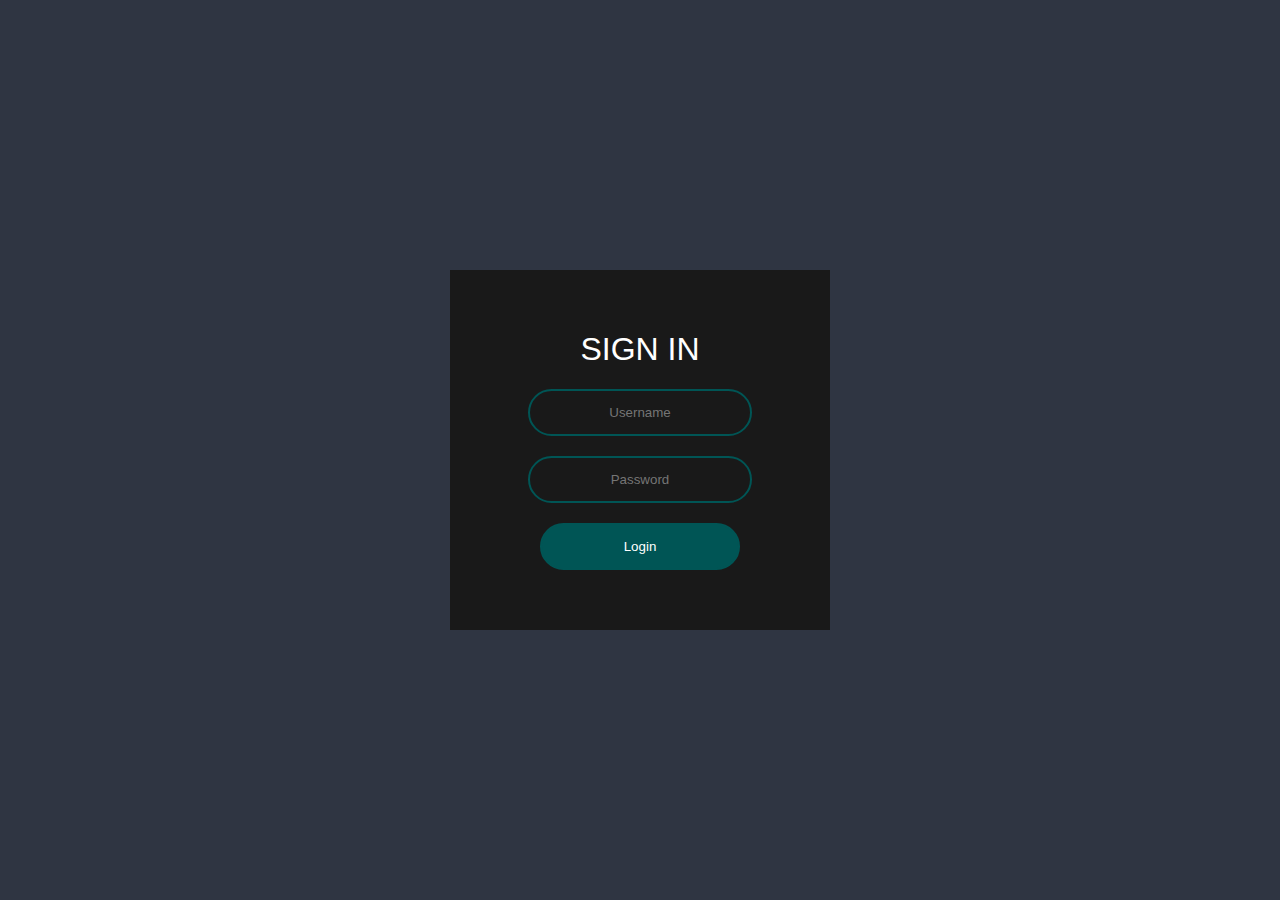
<file: login.html>
<!DOCTYPE html>
<html lang="en">
<head>
    <meta charset="UTF-8">
    <meta http-equiv="X-UA-Compatible" content="IE=edge">
    <meta name="viewport" content="width=device-width, initial-scale=1.0">
    <link rel="stylesheet" href="css/login.css">
    <title>Inicio de sesión</title>
</head>
<body>

    <form id="Form_Login" class="form-box">
        <h1 class="form-title">Sign in</h1>
        <input id="User" type="text" placeholder="Username">
        <input id="Pass" type="password" placeholder="Password">
        <button type="submit">
            Login 
        </button>
        <p id="mensaje"></p>
    </form>

    <script src="js/login.js"></script>
    
</body>
</html>
</file>
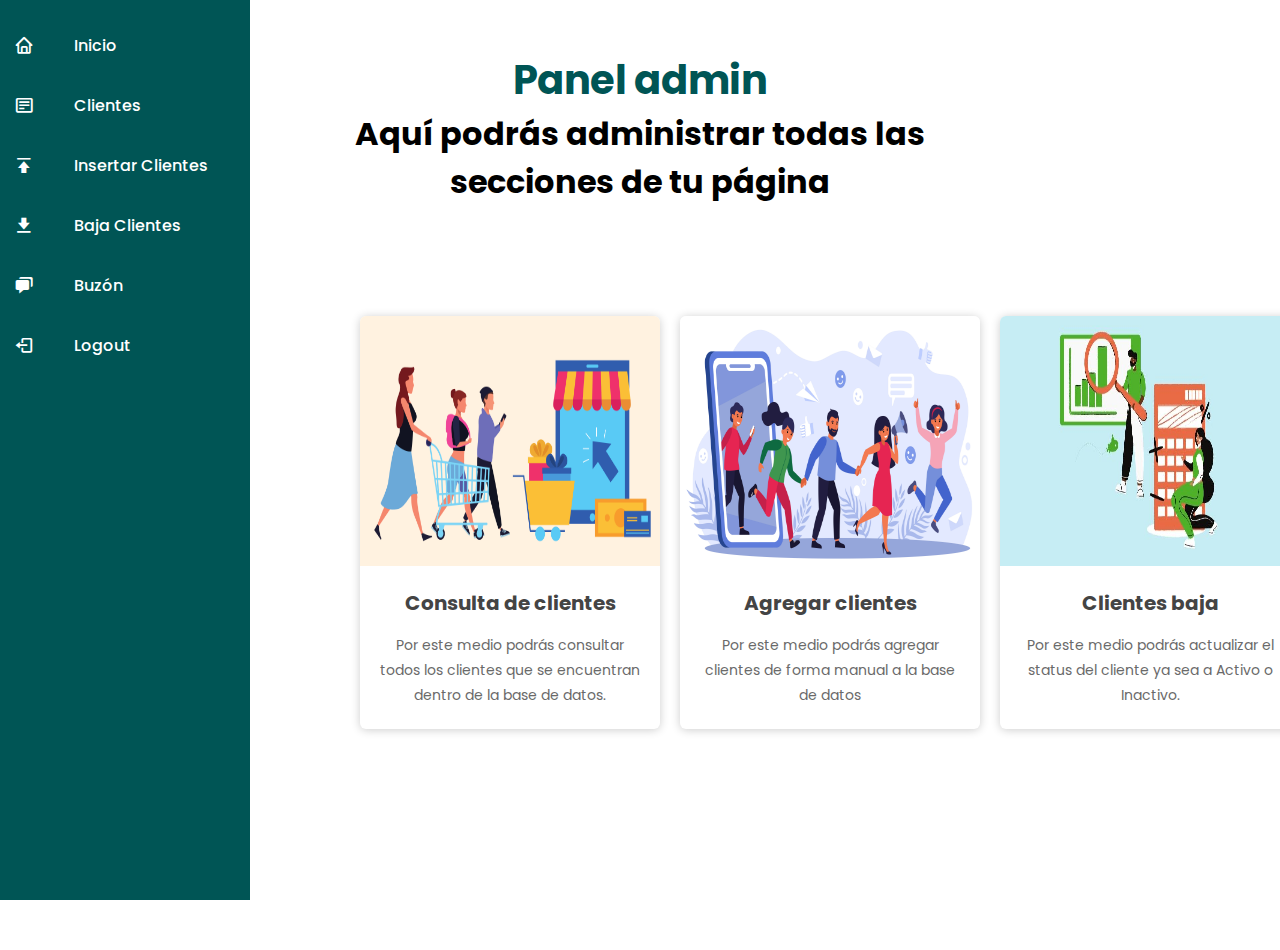
<file: panel.html>
<!DOCTYPE html>
<html lang="en">
<head>
    <meta charset="UTF-8">
    <meta http-equiv="X-UA-Compatible" content="IE=edge">
    <meta name="viewport" content="width=device-width, initial-scale=1.0">
    
    <!--CSS-->
    <link rel="stylesheet" href="css/panel_style.css">
    <link href="https://cdn.jsdelivr.net/npm/bootstrap@5.3.0-alpha3/dist/css/bootstrap.min.css" rel="stylesheet" integrity="sha384-KK94CHFLLe+nY2dmCWGMq91rCGa5gtU4mk92HdvYe+M/SXH301p5ILy+dN9+nJOZ" crossorigin="anonymous">
    <link rel="stylesheet" href="css/titulos.css">
    <link rel="stylesheet" href="css/pie-pagina.css">

    <!--Boxicons-->
    <link href='https://unpkg.com/boxicons@2.1.4/css/boxicons.min.css' rel='stylesheet'>

    <title>Admin Panel</title>
</head>
<body>
    <nav class="sidebar">        
        <div class="menu-bar">
            <div class="menu">
                <ul class="menu-links">
                    <li class="nav-links">
                        <a href="panel.html">
                            <i class='bx bx-home icon'></i>
                            <span class="text nav-text">Inicio</span>
                        </a>
                    </li>
                    <li class="nav-links">
                        <a href="Clientes.html">
                            <i class='bx bx-detail icon'></i>
                            <span class="text nav-text">Clientes</span>
                        </a>
                    </li>
                    <li class="nav-links">
                        <a href="Insert.html">
                            <i class='bx bxs-to-top icon'></i>
                            <span class="text nav-text">Insertar Clientes</span>
                        </a>
                    </li>
                    <li class="nav-links">
                        <a href="ClientesBaja.html">
                            <i class='bx bxs-download icon'></i>
                            <span class="text nav-text">Baja Clientes</span>
                        </a>
                    </li>
                    <li class="">
                        <a href="buzon.html">
                            <i class='bx bxs-chat icon'></i>
                            <span class="text nav-text">Buzón</span>
                        </a>
                    </li>
                    <li class="">
                        <a href="index.html">
                            <i class='bx bx-log-out icon'></i>
                            <span class="text nav-text">Logout</span>
                        </a>
                    </li>
                </ul>
            </div>
        </div>
    </nav>

    <section id=Inicio class="wap">
        <section class="bienvenidos">
            <h2>Panel admin</h2>
            <h1>Aquí podrás administrar todas las secciones de tu página</h1>
        </section>
    </section>



    <section class="servicios-fondo">
        <div class="title-cards">
                    </div>
                <div class="container-card">
                
                <div class="card">
                    <figure>
                        <img src="img/tipos-de-clientes-de-ecommerce-1.png">
                    </figure>
                    <div class="contenido-card">
                        <h5>Consulta de clientes</h5>
                        <p>Por este medio podrás consultar todos los clientes que se encuentran dentro de la base de datos.</p>
                       
                    </div>
                </div>
    
                <div class="card">
                    <figure>
                        <img src="img/add.jpg">
                    </figure>
                    <div class="contenido-card">
                        <h5>Agregar clientes</h5>
                        <p>Por este medio podrás agregar clientes de forma manual a la base de datos</p>
                        
                    </div>
                </div>
                <div class="card">
                    <figure>
                        <img src="img/upd.jpg">
                    </figure>
                    <div class="contenido-card">
                        <h5>Clientes baja</h5>
                        <p>Por este medio podrás actualizar el status del cliente ya sea a Activo o Inactivo.</p>
                    </div>
                </div>
                </div>
                </div>
                </div>
    </section>  


</body>
</html>
</file>
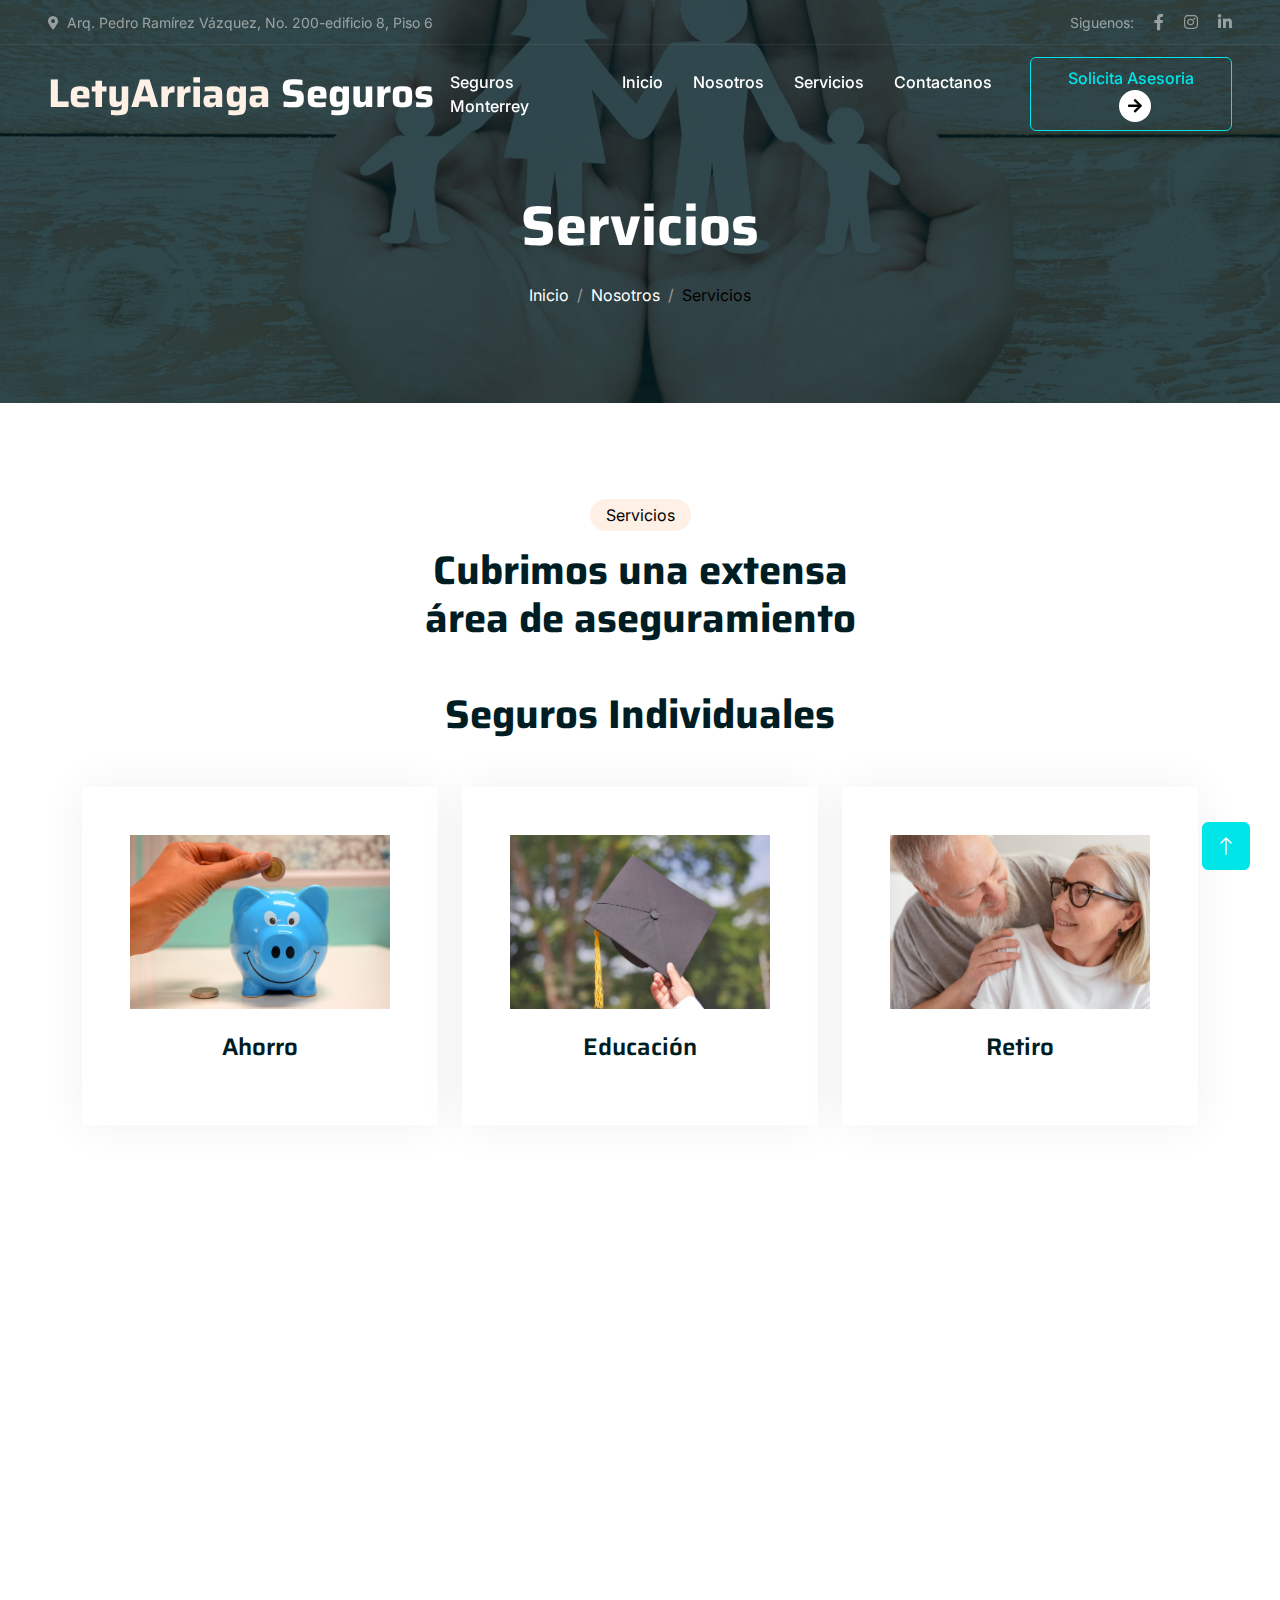
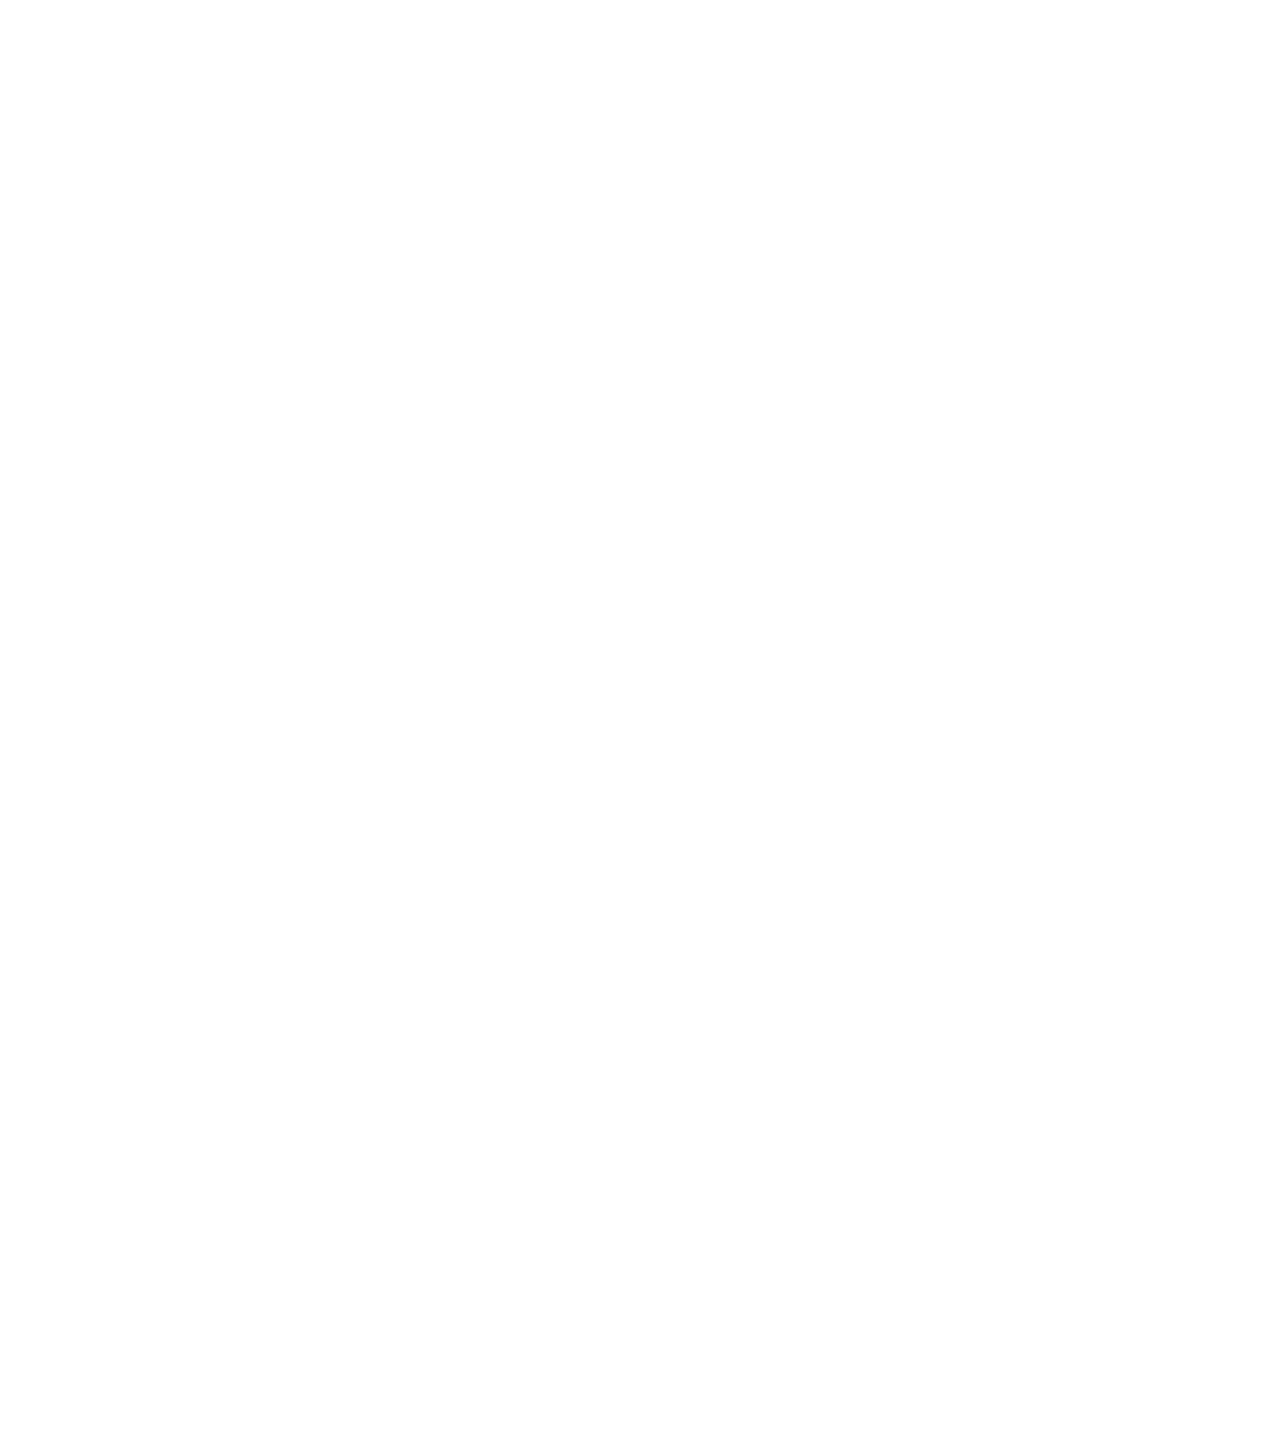
<file: service.html>
<!DOCTYPE html>
<html lang="en">

<head>
    <meta charset="utf-8">
    <title>Lety Arriaga Seguros</title>
    <meta content="width=device-width, initial-scale=1.0" name="viewport">
    <meta content="" name="keywords">
    <meta content="" name="description">


    <link href="img/favicon.ico" rel="icon">


    <link rel="preconnect" href="https://fonts.googleapis.com">
    <link rel="preconnect" href="https://fonts.gstatic.com" crossorigin>
    <link href="https://fonts.googleapis.com/css2?family=Inter:wght@400;500;600&family=Saira:wght@500;600;700&display=swap" rel="stylesheet"> 


    <link href="https://cdnjs.cloudflare.com/ajax/libs/font-awesome/5.10.0/css/all.min.css" rel="stylesheet">
    <link href="https://cdn.jsdelivr.net/npm/bootstrap-icons@1.4.1/font/bootstrap-icons.css" rel="stylesheet">


    <link href="lib/animate/animate.min.css" rel="stylesheet">
    <link href="lib/owlcarousel/assets/owl.carousel.min.css" rel="stylesheet">

    <link href="css/bootstrap.min.css" rel="stylesheet">


    <link href="css/style.css" rel="stylesheet">
</head>

<body>

    <div id="spinner" class="show bg-white position-fixed translate-middle w-100 vh-100 top-50 start-50 d-flex align-items-center justify-content-center">
        <div class="spinner-grow text-primary" role="status"></div>
    </div>

    <div class="container-fluid fixed-top px-0 wow fadeIn" data-wow-delay="0.1s">
        <div class="top-bar text-white-50 row gx-0 align-items-center d-none d-lg-flex">
            <div class="col-lg-6 px-5 text-start">
                <small><i class="fa fa-map-marker-alt me-2"></i>Arq. Pedro Ramírez Vázquez, No.
                    200-edificio 8, Piso 6</small>
            </div>
            <div class="col-lg-6 px-5 text-end">
                <small>Siguenos:</small>
                <a class="text-white-50 ms-3" href="https://www.facebook.com/lety.arriagaseguros.1/"><i class="fab fa-facebook-f"></i></a>
                <a class="text-white-50 ms-3" href="https://www.instagram.com/letyarriaga.seguros/"><i class="fab fa-instagram"></i></a>
                <a class="text-white-50 ms-3" href="https://www.linkedin.com/in/leticia-arriaga-31685873/?originalSubdomain=mx"><i class="fab fa-linkedin-in"></i></a>
            </div>
        </div>

        <nav class="navbar navbar-expand-lg navbar-dark py-lg-0 px-lg-5 wow fadeIn" data-wow-delay="0.1s">
            <a href="index.html" class="navbar-brand ms-4 ms-lg-0">
                <h1 class="fw-bold text-secondary m-0">LetyArriaga<span class="text-white">  Seguros</span></h1>
            </a>
            <button type="button" class="navbar-toggler me-4" data-bs-toggle="collapse" data-bs-target="#navbarCollapse">
                <span class="navbar-toggler-icon"></span>
            </button>
            <div class="collapse navbar-collapse" id="navbarCollapse">
                <div class="navbar-nav ms-auto p-4 p-lg-0">
                    <a href="https://www.mnyl.com.mx/"class="nav-item nav-link">Seguros Monterrey</a>
                    <a href="index.html" class="nav-item nav-link">Inicio</a>
                    <a href="about.html" class="nav-item nav-link">Nosotros</a>
                    <a href="service.html" class="nav-item nav-link">Servicios</a>
                    <a href="contact.html" class="nav-item nav-link">Contactanos</a> 
                    </div>
                </div>
                <div class="d-none d-lg-flex ms-2">
                    <a class="btn btn-outline-primary py-2 px-3" href="asesoria.html">
                        Solicita Asesoria
                        <div class="d-inline-flex btn-sm-square bg-white text-primary rounded-circle ms-2">
                            <i class="fa fa-arrow-right"></i>
                        </div>
                    </a>
                </div>
            </div>
        </nav>
    </div>

    <div class="container-fluid page-header mb-5 wow fadeIn" data-wow-delay="0.1s">
        <div class="container text-center">
            <h1 class="display-4 text-white animated slideInDown mb-4">Servicios</h1>
            <nav aria-label="breadcrumb animated slideInDown">
                <ol class="breadcrumb justify-content-center mb-0">
                    <li class="breadcrumb-item"><a class="text-white" href="#">Inicio</a></li>
                    <li class="breadcrumb-item text-white" aria-current="page">Nosotros</li>
                    <li class="breadcrumb-item text-primary active" aria-current="page">Servicios</li>
                </ol>
            </nav>
        </div>
    </div>

    <div class="container-xxl py-5">
        <div class="container">
            <div class="text-center mx-auto mb-5 wow fadeInUp" data-wow-delay="0.1s" style="max-width: 500px;">
                <div class="d-inline-block rounded-pill bg-secondary text-primary py-1 px-3 mb-3">Servicios</div>
                <h1 class="display-6 mb-5">Cubrimos una extensa área de aseguramiento</h1>
                <h3 class="display-6 mb-5">Seguros Individuales</h3>
            </div>
            <div class="row g-4 justify-content-center">
                <div class="col-lg-4 col-md-6 wow fadeInUp" data-wow-delay="0.1s">
                    <div class="service-item bg-white text-center h-100 p-4 p-xl-5">
                        <img class="img-fluid mb-4" src="img/icono1.jpg" alt="">
                        <h4 class="mb-3">Ahorro</h4>
                    </div>
                </div>
                <div class="col-lg-4 col-md-6 wow fadeInUp" data-wow-delay="0.1s">
                    <div class="service-item bg-white text-center h-100 p-4 p-xl-5">
                        <img class="img-fluid mb-4" src="img/icono2.jpg" alt="">
                        <h4 class="mb-3">Educación</h4>
                    </div>
                </div>
                <div class="col-lg-4 col-md-6 wow fadeInUp" data-wow-delay="0.1s">
                    <div class="service-item bg-white text-center h-100 p-4 p-xl-5">
                        <img class="img-fluid mb-4" src="img/icono3.jpg" alt="">
                        <h4 class="mb-3">Retiro</h4>
                    </div>
                </div>
                <div class="col-lg-4 col-md-6 wow fadeInUp" data-wow-delay="0.1s">
                    <div class="service-item bg-white text-center h-100 p-4 p-xl-5">
                        <img class="img-fluid mb-4" src="img/icono4.jpg" alt="">
                        <h4 class="mb-3">Gastos Medicos Mayores</h4>
                    </div>
                </div>
            </div>
            <div class="text-center mx-auto mb-5 wow fadeInUp" data-wow-delay="0.1s" style="max-width: 500px;">
                <h3 class="display-6 mb-5">Seguros Colectivos y Empresariales</h3>
            </div>

            <div class="row g-4 justify-content-center">

                <div class="col-lg-4 col-md-6 wow fadeInUp" data-wow-delay="0.1s">
                    <div class="service-item bg-white text-center h-100 p-4 p-xl-5">
                     <img class="img-fluid mb-4" src="img/icono4.jpg" alt="">
                     <h4 class="mb-3">Gastos Medicos Mayores</h4>
                    </div>
                </div>
                <div class="col-lg-4 col-md-6 wow fadeInUp" data-wow-delay="0.1s">
                    <div class="service-item bg-white text-center h-100 p-4 p-xl-5">
                     <img class="img-fluid mb-4" src="img/icono5.jpg" alt="">
                     <h4 class="mb-3">Vida e Incapacidad</h4>
                    </div>
                </div>
                <div class="col-lg-4 col-md-6 wow fadeInUp" data-wow-delay="0.1s">
                    <div class="service-item bg-white text-center h-100 p-4 p-xl-5">
                     <img class="img-fluid mb-4" src="img/icono6.jpg" alt="">
                     <h4 class="mb-3">Hombre Clave</h4>
                    </div>
                </div>
                <div class="col-lg-4 col-md-6 wow fadeInUp" data-wow-delay="0.1s">
                    <div class="service-item bg-white text-center h-100 p-4 p-xl-5">
                     <img class="img-fluid mb-4" src="img/icono7.jpg" alt="">
                     <h4 class="mb-3">Intersocios</h4>
                    </div>
                </div>
            </div>
                
        </div>
    </div>

    <div class="container-fluid bg-dark text-white-50 footer mt-5 pt-5 wow fadeIn" data-wow-delay="0.1s">
        <div class="container py-5">
            <div class="row g-5">
                <div class="col-lg-3 col-md-6">
                    <img src="img/Logotipo.png" style="width: 350px; height: 320px;">
                    <div class="d-flex pt-2">
                        <a class="text-white-50 ms-3" href="https://www.facebook.com/lety.arriagaseguros.1/"><i class="fab fa-facebook-f"></i></a>
                        <a class="text-white-50 ms-3" href="https://www.instagram.com/letyarriaga.seguros/"><i class="fab fa-instagram"></i></a>
                        <a class="text-white-50 ms-3" href="https://www.linkedin.com/in/leticia-arriaga-31685873/?originalSubdomain=mx"><i class="fab fa-linkedin-in"></i></a>
                    </div>
                </div>
                <div class="col-lg-3 col-md-6">
                    <h5 class="text-light mb-4">Ubicación</h5>
                    <p><i class="fa fa-map-marker-alt me-3"></i>Arq. Pedro Ramírez Vázquez, No. 200-edificio 8, Piso 6</p>
                    <p><i class="fa fa-phone-alt me-3"></i>+52 81 1080 2060</p>
                </div>
                <div class="col-lg-3 col-md-6">
                    <h5 class="text-light mb-4">Compañia</h5>
                    <a class="btn btn-link" href="about.html">Nosotros</a>
                    <a class="btn btn-link" href="service.html">Servicios</a>
                    <a class="btn btn-link" href="contact.html">Contactanos</a>
                    <a class="btn btn-link" href="asesoria.html">Solicitar Asesoria</a>
                </div>
                <div class="col-lg-3 col-md-6">
                    <iframe class="mapa" src="https://www.google.com/maps/embed?pb=!1m14!1m8!1m3!1d28775.251308011866!2d-100.33705516044921!3d25.641231400000006!3m2!1i1024!2i768!4f13.1!3m3!1m2!1s0x866297c4245e1e67%3A0x496e55077c10ac60!2sSeguros%20Monterrey%20New%20York%20Life!5e0!3m2!1ses!2smx!4v1652764751156!5m2!1ses!2smx" width="250" height="300" style="border:0;" allowfullscreen="" loading="lazy" referrerpolicy="no-referrer-when-downgrade"></iframe>

                </div>
            </div>
        </div>
        <div class="container-fluid copyright">
            <div class="container">
                <div class="row">
                    <div class="col-md-6 text-center text-md-start mb-3 mb-md-0">
                        &copy; <a href="#">Lety Arriaga Seguros</a>, Todos los derechos reservados.
                    </div>
                </div>
            </div>
        </div>
    </div>



    <a href="#" class="btn btn-lg btn-primary btn-lg-square back-to-top"><i class="bi bi-arrow-up"></i></a>



    <script src="https://code.jquery.com/jquery-3.4.1.min.js"></script>
    <script src="https://cdn.jsdelivr.net/npm/bootstrap@5.0.0/dist/js/bootstrap.bundle.min.js"></script>
    <script src="lib/wow/wow.min.js"></script>
    <script src="lib/easing/easing.min.js"></script>
    <script src="lib/waypoints/waypoints.min.js"></script>
    <script src="lib/owlcarousel/owl.carousel.min.js"></script>
    <script src="lib/parallax/parallax.min.js"></script>


    <script src="js/main.js"></script>
    
</body>

</html>
</file>
<file: css/style.css>
/********** Template CSS **********/
:root {
  --primary: #077187;
  --secondary: #74a57f;
  --light: #e4c5af;
  --dark: #074f57;
}

.back-to-top {
  position: fixed;
  display: none;
  right: 30px;
  bottom: 30px;
  z-index: 99;
}

/*** Form Radio Buttons ***/
.insurance-type {
  font-size: 11px;
}

/*** Spinner ***/
#spinner {
  opacity: 0;
  visibility: hidden;
  transition: opacity 0.5s ease-out, visibility 0s linear 0.5s;
  z-index: 99999;
}

#spinner.show {
  transition: opacity 0.5s ease-out, visibility 0s linear 0s;
  visibility: visible;
  opacity: 1;
}

/*** Button ***/
.btn {
  font-weight: 500;
  transition: 0.5s;
}

.btn.btn-primary,
.btn.btn-outline-primary:hover {
  color: #ffffff;
}

.btn.btn-primary:hover {
  background: transparent;
}

.btn-square {
  width: 38px;
  height: 38px;
}

.btn-sm-square {
  width: 32px;
  height: 32px;
}

.btn-lg-square {
  width: 48px;
  height: 48px;
}

.btn-square,
.btn-sm-square,
.btn-lg-square {
  padding: 0;
  display: flex;
  align-items: center;
  justify-content: center;
  font-weight: normal;
}

/*** Navbar ***/
.fixed-top {
  transition: 0.5s;
}

.top-bar {
  height: 45px;
  border-bottom: 1px solid rgba(255, 255, 255, 0.07);
}

.navbar .dropdown-toggle::after {
  border: none;
  content: "\f107";
  font-family: "Font Awesome 5 Free";
  font-weight: 900;
  vertical-align: middle;
  margin-left: 8px;
}

.navbar .navbar-nav .nav-link {
  margin-right: 30px;
  padding: 25px 0;
  color: #ffffff;
  font-weight: 500;
  outline: none;
}

.navbar .navbar-nav .nav-link:hover,
.navbar .navbar-nav .nav-link.active {
  color: var(--primary);
}

@media (max-width: 991.98px) {
  .navbar .navbar-nav {
    margin-top: 10px;
    border-top: 1px solid rgba(0, 0, 0, 0.07);
    background: var(--dark);
  }

  .navbar .navbar-nav .nav-link {
    padding: 10px 0;
  }
}

@media (min-width: 992px) {
  .navbar .nav-item .dropdown-menu {
    display: block;
    visibility: hidden;
    top: 100%;
    transform: rotateX(-75deg);
    transform-origin: 0% 0%;
    transition: 0.5s;
    opacity: 0;
  }

  .navbar .nav-item:hover .dropdown-menu {
    transform: rotateX(0deg);
    visibility: visible;
    transition: 0.5s;
    opacity: 1;
  }
}

/*** Header ***/
.carousel-caption {
  top: 0;
  left: 0;
  right: 0;
  bottom: 0;
  display: flex;
  align-items: center;
  justify-content: center;
  text-align: center;
  background: rgba(0, 29, 35, 0.377);
  z-index: 1;
}

.carousel-control-prev,
.carousel-control-next {
  width: 15%;
}

.carousel-control-prev-icon,
.carousel-control-next-icon {
  width: 3rem;
  height: 3rem;
  background-color: var(--dark);
  border: 12px solid var(--dark);
  border-radius: 3rem;
}

@media (max-width: 768px) {
  #header-carousel .carousel-item {
    position: relative;
    min-height: 450px;
  }

  #header-carousel .carousel-item img {
    position: absolute;
    width: 100%;
    height: 100%;
    object-fit: cover;
  }
}

.page-header {
  padding-top: 12rem;
  padding-bottom: 6rem;
  background: linear-gradient(rgba(0, 29, 35, 0.8), rgba(0, 29, 35, 0.8)),
    url(../img/back1.jpg) center center no-repeat;
  background-size: cover;
}

.page-header .breadcrumb-item + .breadcrumb-item::before {
  color: #999999;
}

/*** Causes ***/
.causes-item .progress {
  height: 5px;
  border-radius: 0;
  overflow: visible;
}

.causes-item .progress .progress-bar {
  position: relative;
  overflow: visible;
  width: 0px;
  border-radius: 0;
  transition: 5s;
}

.causes-item .progress .progress-bar span {
  position: absolute;
  top: -7px;
  right: 0;
  width: 40px;
  height: 19px;
  display: flex;
  align-items: center;
  justify-content: center;
  font-size: 12px;
  background: var(--primary);
  color: #ffffff;
}

.causes-item .causes-overlay {
  position: absolute;
  width: 100%;
  height: 0;
  top: 0;
  left: 0;
  display: flex;
  align-items: center;
  justify-content: center;
  background: rgba(0, 0, 0, 0.5);
  overflow: hidden;
  opacity: 0;
  transition: 0.5s;
}

.causes-item:hover .causes-overlay {
  height: 100%;
  opacity: 1;
}

/*** Service ***/
.service-item {
  box-shadow: 0 0 45px rgba(0, 0, 0, 0.06);
}

/*** Donate ***/
.donate {
  background: rgba(0, 29, 35, 0.8);
}

.btn-group .btn-light:hover,
.btn-group input[type="radio"]:checked + label {
  color: var(--primary);
  border-color: var(--primary);
}

/*** Team ***/

.team-item {
  left: 320px;
}

.team-item img {
  position: relative;
  transition: 0.5s;
}

.team-item:hover img {
  top: -30px;
}

.team-item .team-text {
  position: relative;
  height: 100px;
  transition: 0.5s;
}

.team-item:hover .team-text {
  margin-top: -60px;
  height: 160px;
}

.team-item .team-text .team-social {
  opacity: 0;
  transition: 0.5s;
}

.team-item:hover .team-text .team-social {
  opacity: 1;
}

.team-item .team-social .btn {
  display: inline-flex;
  background-color: yellow;
  border-radius: 40px;
}

.team-item .team-social .btn:hover {
  color: #ffffff;
  background: var(--primary);
  background-color: yellow;
}

/*** Testimonial ***/
.testimonial-carousel::before {
  position: absolute;
  content: "";
  top: 0;
  left: 0;
  height: 100%;
  width: 0;
  background: linear-gradient(
    to right,
    rgba(255, 255, 255, 1) 0%,
    rgba(255, 255, 255, 0) 100%
  );
  z-index: 1;
}

.testimonial-carousel::after {
  position: absolute;
  content: "";
  top: 0;
  right: 0;
  height: 100%;
  width: 0;
  background: linear-gradient(
    to left,
    rgba(255, 255, 255, 1) 0%,
    rgba(255, 255, 255, 0) 100%
  );
  z-index: 1;
}

@media (min-width: 768px) {
  .testimonial-carousel::before,
  .testimonial-carousel::after {
    width: 200px;
  }
}

@media (min-width: 992px) {
  .testimonial-carousel::before,
  .testimonial-carousel::after {
    width: 300px;
  }
}

.testimonial-carousel .owl-item .testimonial-text {
  background: var(--light);
  transform: scale(0.8);
  transition: 0.5s;
}

.testimonial-carousel .owl-item.center .testimonial-text {
  background: var(--primary);
  transform: scale(1);
}

.testimonial-carousel .owl-item .testimonial-text *,
.testimonial-carousel .owl-item .testimonial-item img {
  transition: 0.5s;
}

.testimonial-carousel .owl-item.center .testimonial-text * {
  color: var(--light) !important;
}

.testimonial-carousel .owl-item.center .testimonial-item img {
  background: var(--primary) !important;
}

.testimonial-carousel .owl-nav {
  position: absolute;
  width: 350px;
  top: 15px;
  left: 50%;
  transform: translateX(-50%);
  display: flex;
  justify-content: space-between;
  opacity: 0;
  transition: 0.5s;
  z-index: 1;
}

.testimonial-carousel:hover .owl-nav {
  width: 300px;
  opacity: 1;
}

.testimonial-carousel .owl-nav .owl-prev,
.testimonial-carousel .owl-nav .owl-next {
  position: relative;
  color: var(--primary);
  font-size: 45px;
  transition: 0.5s;
}

.testimonial-carousel .owl-nav .owl-prev:hover,
.testimonial-carousel .owl-nav .owl-next:hover {
  color: var(--dark);
}

/*** Footer ***/

.footer .btn.btn-link {
  display: block;
  margin-bottom: 5px;
  padding: 0;
  text-align: left;
  color: rgba(255, 255, 255, 0.5);
  font-weight: normal;
  text-transform: capitalize;
  transition: 0.3s;
}

.footer .btn.btn-link::before {
  position: relative;
  content: "\f105";
  font-family: "Font Awesome 5 Free";
  font-weight: 900;
  color: rgba(255, 255, 255, 0.5);
  margin-right: 10px;
}

.footer .btn.btn-link:hover {
  color: var(--light);
  letter-spacing: 1px;
  box-shadow: none;
}

.footer .btn.btn-square {
  color: rgba(255, 255, 255, 0.5);
  border: 1px solid rgba(255, 255, 255, 0.5);
}

.footer .btn.btn-square:hover {
  color: var(--secondary);
  border-color: var(--light);
}

.footer .copyright {
  padding: 25px 0;
  font-size: 15px;
  border-top: 1px solid rgba(256, 256, 256, 0.1);
}

.footer .copyright a {
  color: var(--secondary);
}

.footer .copyright a:hover {
  color: var(--primary);
}
</file>
<file: css/popup.css>
.popup {
    position: fixed;
    top: 0;
    left: 0;
    width: 100%;
    height: 100%;
    background-color: rgba(0, 0, 0, 0.5);
    display: none;
  }
  
  .popup-content {
    position: absolute;
    top: 50%;
    left: 50%;
    transform: translate(-50%, -50%);
    background-color: #fff;
    padding: 20px;
    border-radius: 5px;
    text-align: center;
  }
  
  .popup-content h2 {
    margin-top: 0;
  }
  
  .popup-content p {
    margin-bottom: 20px;
  }
  
  .popup-content button {
    padding: 10px;
    background-color: #007bff;
    color: #fff;
    border: none;
    border-radius: 5px;
    cursor: pointer;
  }
  
  .popup-content button:hover {
    background-color: #0069d9;
  }
  
  .popup-show {
    display: block;
  }

  /* 2 */

  .popup2 {
    position: fixed;
    top: 0;
    left: 0;
    width: 100%;
    height: 100%;
    background-color: rgba(0, 0, 0, 0.5);
    display: none;
  }
  
  .popup-content2 {
    position: absolute;
    top: 50%;
    left: 50%;
    transform: translate(-50%, -50%);
    background-color: #fff;
    padding: 20px;
    border-radius: 5px;
    text-align: center;
  }
  
  .popup-content2 h2 {
    margin-top: 0;
  }
  
  .popup-content2 p {
    margin-bottom: 20px;
  }
  
  .popup-content2 button {
    padding: 10px;
    background-color: #007bff;
    color: #fff;
    border: none;
    border-radius: 5px;
    cursor: pointer;
  }
  
  .popup-content2 button:hover {
    background-color: #0069d9;
  }
  
  .popup-show2 {
    display: block;
  }
</file>
<file: css/panel_style.css>
/* Font*/
*{
    font-family: 'Poppins';
    margin: 0;
    padding: 0;
    box-sizing: border-box;
}

:root{
    /*Colors*/
    --body-color: hsl(0, 0%, 100%);
    --sidebar-color: #005555;
    --primary-color: #3a9e9e;
    --primary-color-light: #f8ffff;
    --toggle-color: #f3d0b7;
    --text-color: white;

    /*Transition*/
    --tran-03: all 0.2s ease;
    --tran-03: all 0.3s ease;
    --tran-04: all 0.4s ease;
    --tran-05: all 0.5s ease;
}

body{
    height: 100vh;
    background: var(--body-color);
}

/*====Reusable CSS====*/
.sidebar .text{
    font-size: 16px;
    font-weight: 500;
    color: var(--text-color);
}

.sidebar .image{
   min-width: 60px;
   display: flex;
   align-items: center; 
}

/*====Sidebar====*/
.sidebar{
    position: fixed;
    top: 0;
    left: 0;
    height: 100%;
    width: 250px;
    padding: 10px 14px;
    background: var(--sidebar-color);
}
/*====Reusable CSS====*/
.sidebar .text{
    font-size: 16px;
    font-weight: 500;
    color: var(--text-color);
}

.sidebar .image{
   min-width: 60px;
   display: flex;
   align-items: center; 
}

.sidebar li{
    height: 50px;
    margin-top: 10px;
    list-style: none;
    display: flex;
    align-items: center;
}

.sidebar li .icon{
    display: fixed;
    align-items: center;
    justify-content: center;
    min-width: 60px;
    font-size: 20px;
}

.sidebar li .icon,
.sidebar li .text{
    color: var(--text-color);
    transition: var(--tran-02);
}

.sidebar header{
    position: relative;
}

.sidebar .image-text{
    width: 40px;
    border-radius: 6px;
}

.sidebar header .image-text{
    display: flex;
    align-items: center;

}

header .image-text .header-text{
    display: flex;
    flex-direction: column;
}

.header-text .name{
    font-weight: 600;
}

.header-text .profesion{
    margin-top: -2px;
}

.sidebar header .toggle{
    position: absolute;
    top: 50;
    right: -25px;
    transform: translateY(-50%);
    height: 25px;
    width: 25px;
    background: var(--primary-color);
    display: flex;
    align-items: center;
    justify-content: center;
    border-radius: 50%;
    color: var(--sidebar-color);
    font-size: 22px;
}
.sidebar .search-box{
    background: var(--primary-color-light);
}
.search-box input{
    height: 100%;
    width: 100%;
    outline: none;
    border: none;
    border-radius: 6px;
    background: var(--primary-color-light);
}
.sidebar li a{
    height: 100%;
    width: 100%;
    display: flex;
    align-items: center;
    text-decoration: none;
    border-radius: 6px;
    transition: var(--tran-04);
}

.sidebar li a:hover{
    background: var(--primary-color);
}

.sidebar li a:hover .icon,
.sidebar li a:hover .text{
    color: #000;
}
</file>
<file: css/titulos.css>
@import url('https://fonts.googleapis.com/css2?family=Poppins:wght@300;700&display=swap');

.wap{
	width: 50%;
	margin: auto;
	clear: both;
}

.bienvenidos{
	margin-top: 50px;
	text-align: center;
}

.wap h2{
    font-family: 'Poppins';
    font-size: 40px;
    font-weight: bold;
    color: #005555;
}

.bienvenidos h3{
    font-family: 'Poppins';
    font-size: 18px;
    color: #6a6a6a;
    font-weight: lighter;
}

.container-card{
	width: 75%;
	display: flex;
	max-width: 2000px;
	margin-left: 350px;
	margin-top: 100px;
	text-align: justify;
}

.card{
	width: 100%;
	margin: 10px;
	border-radius: 6px;
	overflow: hidden;
	background:#fff;
	box-shadow: 0px 1px 10px rgba(0,0,0,0.2);
	transition: all 400ms ease-out;
	cursor: default;
}
.card:hover{
	box-shadow: 5px 5px 20px rgba(0,0,0,0.4);
	transform: translateY(-3%);
}
.card img{
    width: 100%;
    height: 250px;
}
.card .contenido-card{
	padding: 15px;
	text-align: center;
}
.card .contenido-card h5{
	margin-bottom: 15px;
    font-size: 20px;
	color: #444;
}
.card .contenido-card p{
	line-height: 1.8;
	color: #6a6a6a;
	font-size: 14px;
	margin-bottom: 5px;
	text-align: center;
}

.card .contenido-card a{
    text-decoration: none;
    display: inline-block;
    padding: 10px;
    margin-top: 10px;
    color: #005555;
    border: 1px solid #005555 ;
    border-radius: 4px;
    transition: all 400ms ease;
}

.card .contenido-card a:hover{
    background-color: #005555;
    color: #fff;
}
</file>
<file: css/pie-pagina.css>
/* Footer */

@import url('https://fonts.googleapis.com/css2?family=Poppins:wght@300;700&display=swap');


.pie-pagina{
    width: 100%;
    height: 356px;
    background-color: #242424;
}

.pie-pagina .grupo-1{
    width: 100%;
    max-width: 1800px;
    margin: auto;
    display: grid;
    grid-template-columns: repeat(1, 1fr);
    grid-gap: 50px;
    padding: 55px 0px;
}


.pie-pagina .grupo-1 .box h2{
    color: #ffff;
    margin-top: 10px;
    margin-bottom: 25px;
    font-size: 25px;
    font-weight: bold;
    font-family: 'Poppins';
}

.pie-pagina .grupo-1 .box ul{
    list-style: none;
}

.pie-pagina .grupo-1 .box ul li a{
    text-decoration: none;
    font-size: 15px;
    margin-left: -2px;
    color: #ffff;
    transition: all 0.6s ease;
    font-family: 'Poppins';
}

.pie-pagina .grupo-1 .box ul li a:hover{
    color: #005555;
    transition: all 0.6s ease;
}
</file>
<file: css/formulario.css>
/* Formulario */
@import url('https://fonts.googleapis.com/css2?family=Poppins:wght@300;700&display=swap');
.form{
    background-color:#005555;
    width: 100%;
    max-width: 750px;
    max-height: 85%;
    margin-top: 100px;
    margin-left: 550px;
    margin-bottom: 100px;
    padding: 4.5em 3em;
    border-radius: 10px;
    text-align: center;
    color: white;
    box-shadow:rgba(0, 0, 0, 0.8) 10px 5px 10px -5px;
}

.form_title{
    font-size: 1.2rem;
    margin-bottom: .5em;
    font-family: 'Poppins';
}

.form_container{
    margin-top: 3em;
    display: grid;
    gap: 2.5em;
    font-family: 'Poppins';
}

.form_group{
    position: relative;
    --color: rgb(255, 255, 255);
}

.form_input{
    width: 100%;
    background: none;
    color: #ffffff;
    font-size: 1rem;
    font-weight: bold;
    padding: .6em .3em;
    border: none;
    outline: none;
    border-bottom: 1px solid var(--color);
}

.form_input:focus + .form_label,
.form_input:not(:placeholder-shown) + .form_label{
    transform: translateY(-12px) scale(.7);
    transform-origin: left top;
    color: #A1E3D8;
}

.form_label{
    color: var(--color);
    cursor: pointer;
    position: absolute;
    top: 0;
    left: 5px;
    transform: translateY(12px);
    transition: transform .5s, color .3s;
}

.form_submit{
    background-color: white;
    color: black;
    font-family: "Poppins";
    font-weight: 100;
    font-size: 1rem;
    padding: .8em .4em;
    border: none;
    border-radius: .5em;
    justify-content: center;
    padding-top: 10px;
}

.form_line{
    position: absolute;
    bottom: 0;
    left: 0;
    width: 100%;
    height: 1px;
    background-color: #A1E3D8;
    transform: scale(0);
    transform: left bottom;
    transition: transform .4s;
}

.form_input:focus ~ .form_line,
.form_input:not(:placeholder-shown) ~ .form_line{
    transform: scale(1);
}
</file>
<file: css/formbaja.css>
*{
    font-family: Poppins;
    margin: 0;
    padding: 0;
}

form {
    max-width: 500px;
    margin: 0 auto;
    margin-bottom: 20px;
    background-color: #005555;
    border-radius: 10px;
    padding: 20px;
    box-shadow: 0 5px 10px rgba(0, 0, 0, 0.3);
    color: white;
    justify-content: center;
  }
  
  label {
    display: fixed;
    margin-bottom: 10px;
    font-weight: bold;
    padding: 10px;
  }
  
  input[type="text"] {
    padding: 8px;
    width: 100%;
    border: 1px ;
    border-radius: 5px;
    margin-bottom: 20px;
    box-sizing: border-box;
  }
  
  input[type="radio"] {
    margin-right: 5px;
    padding: 10px;

  }
  
  input[type="submit"] {
    background-color: #2ea1a1;
    color: #fff;
    padding: 10px 20px;
    border: none;
    border-radius: 5px;
    cursor: pointer;
  }
  
  input[type="submit"]:hover {
    background-color: #143a3a;
  }
</file>
<file: css/login.css>
body, html {
    height: 100%;
}

body {
    margin: 0;
    padding: 0;
    font-family: sans-serif;
    background: #2f3542;
    display: flex;
    flex-direction: row;
    flex-wrap: wrap;
    justify-content: center;
    align-items: center;
    /* No Scrollbar */
    overflow: hidden;
}

.form-box {
    width: 300px;
    padding: 40px;
    background: #191919;
    text-align: center;
}

.form-title {
    color: #fff;
    text-transform: uppercase;
    font-weight: 500;
}

.form-box input[type="text"], .form-box input[type="password"], .form-box button[type="submit"] {
    border: 0;
    background: none;
    display: block;
    margin: 20px auto;
    text-align: center;
    border: 2px solid #005555;
    padding: 14px 10px;
    width: 200px;
    outline: none;
    color: white;
    border-radius: 24px;
    transition: 0.25s;
}

.form-box input[type="text"]:focus, .form-box input[type="password"]:focus {
    width: 280px;
    border-color: #ffffff;
}

.form-box button[type="submit"] {
    border: 0;
    background: #005555;
    display: block;
    margin: 20px auto;
    text-align: center;
    border: 2px solid #005555;
    padding: 14px 40px;
    outline: none;
    color: white;
    border-radius: 24px;
    transition: 0.25s;
    cursor: pointer;
}

.form-box button[type="submit"]:hover {
    background: none;
}

#mensaje{
    color: red;
}
</file>
